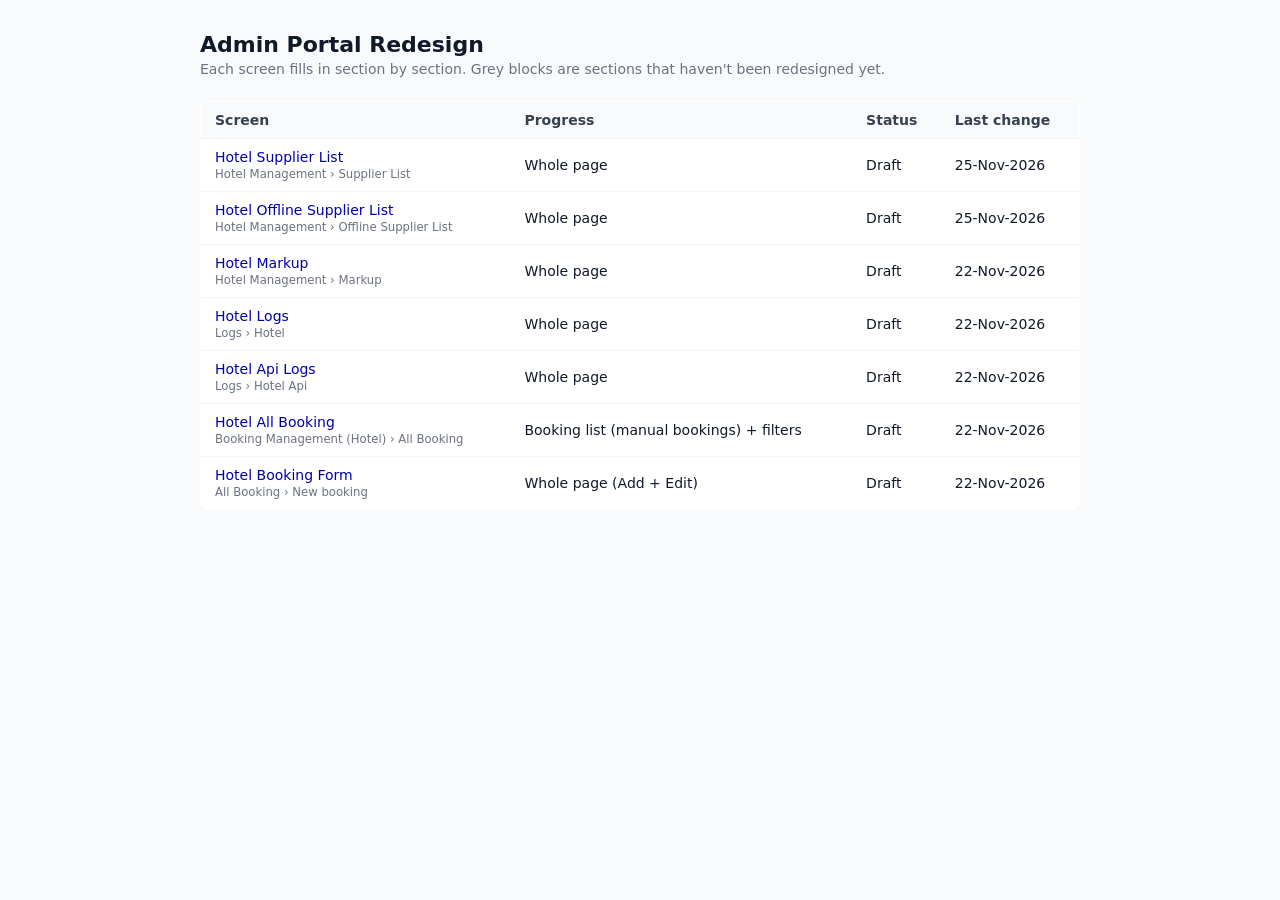
<file: index.html>
<!doctype html>
<html lang="en">
<head>
<meta charset="utf-8">
<meta name="viewport" content="width=device-width, initial-scale=1">
<title>Home · Admin Redesign</title>
<link rel="icon" type="image/png" sizes="32x32" href="assets/favicon/favicon-32x32.png?v=2">
<link rel="icon" type="image/png" sizes="16x16" href="assets/favicon/favicon-16x16.png?v=2">
<link rel="apple-touch-icon" sizes="180x180" href="assets/favicon/apple-touch-icon.png?v=2">
<link rel="stylesheet" href="css/skeleton.css?v=27">
<style>
  body { margin: 0; padding: 32px 16px; font-family: system-ui, sans-serif; background: #f9fafb; color: #111827; }
  main { max-width: 880px; margin: 0 auto; }
  h1 { font-size: 22px; margin: 0 0 4px; }
  p.sub { margin: 0 0 24px; color: #6b7280; font-size: 14px; }
  table { width: 100%; border-collapse: collapse; background: #fff; border: 1px solid #e5e7eb; border-radius: 8px; overflow: hidden; font-size: 14px; }
  th, td { text-align: left; padding: 10px 14px; border-bottom: 1px solid #f3f4f6; }
  th { background: #f9fafb; font-weight: 600; color: #374151; }
  td.empty { color: #9ca3af; text-align: center; padding: 24px; }
  a { color: #0000aa; font-weight: 500; text-decoration: none; } a:hover { text-decoration: underline; }
</style>
</head>
<body>
<main>
  <h1>Admin Portal Redesign</h1>
  <p class="sub">Each screen fills in section by section. Grey blocks are sections that haven't been redesigned yet.</p>
  <table>
    <thead><tr><th>Screen</th><th>Progress</th><th>Status</th><th>Last change</th></tr></thead>
    <tbody>
      <tr><td><a href="hotel-apis.html">Hotel Supplier List</a><br><small style="color:#6b7280">Hotel Management › Supplier List</small></td><td>Whole page</td><td>Draft</td><td>25-Nov-2026</td></tr>
      <tr><td><a href="offline-suppliers.html">Hotel Offline Supplier List</a><br><small style="color:#6b7280">Hotel Management › Offline Supplier List</small></td><td>Whole page</td><td>Draft</td><td>25-Nov-2026</td></tr>
      <tr><td><a href="markup-commission.html">Hotel Markup</a><br><small style="color:#6b7280">Hotel Management › Markup</small></td><td>Whole page</td><td>Draft</td><td>22-Nov-2026</td></tr>
      <tr><td><a href="hotel-logs.html">Hotel Logs</a><br><small style="color:#6b7280">Logs › Hotel</small></td><td>Whole page</td><td>Draft</td><td>22-Nov-2026</td></tr>
      <tr><td><a href="hotel-api-logs.html">Hotel Api Logs</a><br><small style="color:#6b7280">Logs › Hotel Api</small></td><td>Whole page</td><td>Draft</td><td>22-Nov-2026</td></tr>
      <tr><td><a href="hotel-bookings.html">Hotel All Booking</a><br><small style="color:#6b7280">Booking Management (Hotel) › All Booking</small></td><td>Booking list (manual bookings) + filters</td><td>Draft</td><td>22-Nov-2026</td></tr>
      <tr><td><a href="booking-form.html">Hotel Booking Form</a><br><small style="color:#6b7280">All Booking › New booking</small></td><td>Whole page (Add + Edit)</td><td>Draft</td><td>22-Nov-2026</td></tr>
    </tbody>
  </table>
</main>
</body>
</html>
</file>
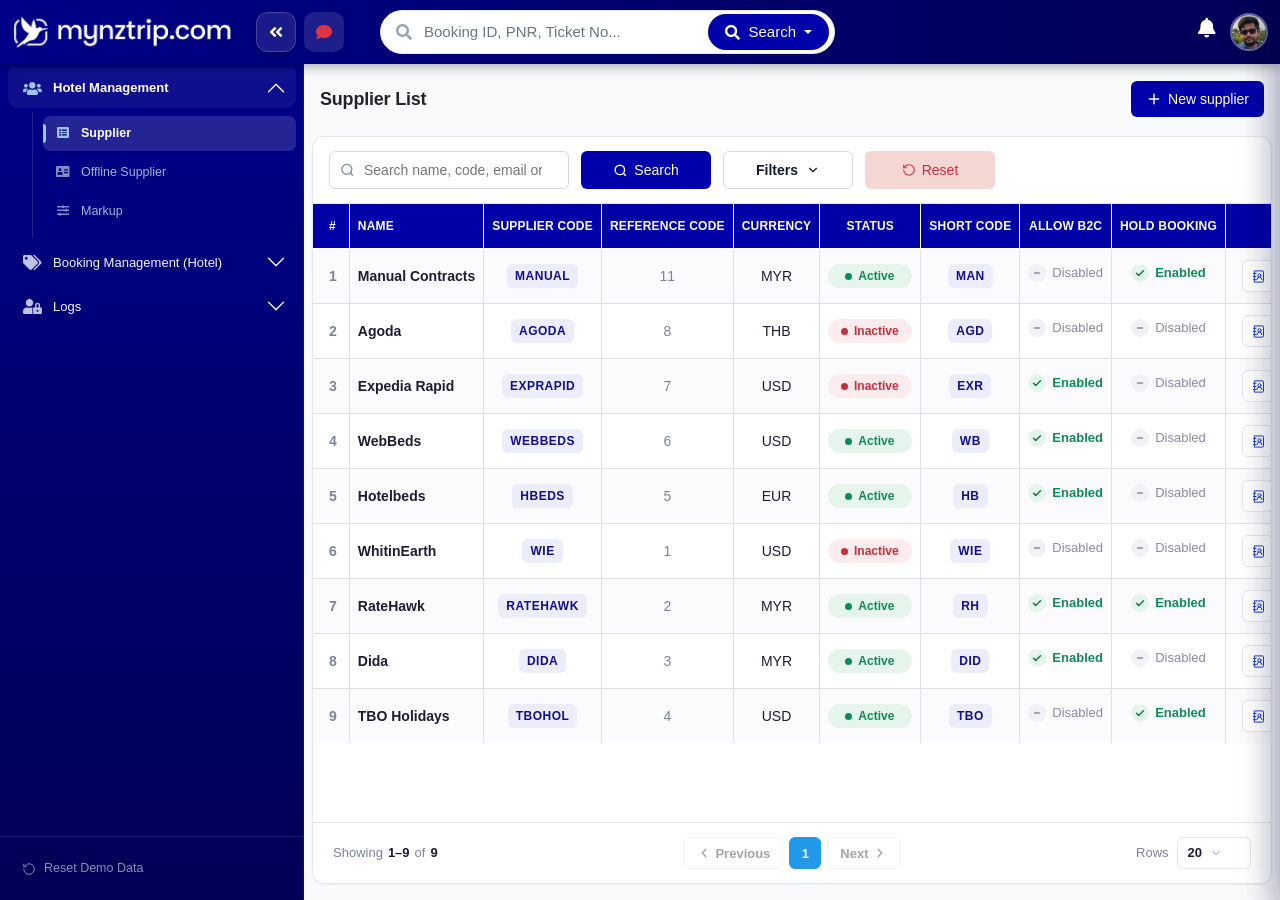
<file: hotel-apis.html>
<!doctype html>
<html lang="en">
<head>
<meta charset="utf-8">
<meta name="viewport" content="width=device-width, initial-scale=1">
<title>Hotel Supplier List · Admin Redesign</title>
<link rel="icon" type="image/png" sizes="32x32" href="assets/favicon/favicon-32x32.png?v=2">
<link rel="icon" type="image/png" sizes="16x16" href="assets/favicon/favicon-16x16.png?v=2">
<link rel="apple-touch-icon" sizes="180x180" href="assets/favicon/apple-touch-icon.png?v=2">
<link rel="stylesheet" href="css/tokens.css?v=27">
<link rel="stylesheet" href="css/shell.css?v=33">
<link rel="stylesheet" href="css/components.css?v=90">
<link rel="stylesheet" href="css/skeleton.css?v=27">
<link rel="stylesheet" href="css/table.css?v=84">
<link rel="stylesheet" href="css/select.css?v=27">
<link rel="stylesheet" href="css/modal.css?v=11">
<link rel="stylesheet" href="css/history.css?v=35">
</head>
<body data-page="hotel-apis">

<main class="shell-main">
  <div class="page-head">
    <div>
      <h1 class="page-title">Supplier List</h1>
    </div>
    <button class="btn btn-primary btn-new" id="btn-new" type="button" aria-label="New supplier" data-tooltip="New supplier" data-tooltip-if-icon>
      <svg width="16" height="16" viewBox="0 0 24 24" fill="none" stroke="currentColor" stroke-width="2.2" stroke-linecap="round"><path d="M12 5v14M5 12h14"/></svg>
      <span class="btn-label">New supplier</span>
    </button>
  </div>

  <section class="card" aria-label="Supplier list">
    <!-- shared filter bar (Map-UI style, as on every list page): applies on Search / Enter; Reset clears and reloads -->
    <div class="filter-bar" id="filter-bar">
      <div class="search-input">
        <svg width="15" height="15" viewBox="0 0 24 24" fill="none" stroke="currentColor" stroke-width="2"><circle cx="11" cy="11" r="8"/><path d="m21 21-4.3-4.3"/></svg>
        <input class="input" id="f-q" type="search" placeholder="Search name, code, email or phone" aria-label="Search by supplier name, code, email or phone" autocomplete="off">
      </div>
      <button class="btn btn-primary" type="button" data-filters-go data-tooltip="Search (Enter)" data-tooltip-if-icon>
        <svg width="15" height="15" viewBox="0 0 24 24" fill="none" stroke="currentColor" stroke-width="2.2" aria-hidden="true"><circle cx="11" cy="11" r="7.5"/><path d="m20.5 20.5-4-4"/></svg>
        Search
      </button>
      <button class="filters-toggle-btn" type="button" data-filters-toggle data-tooltip="Filters" data-tooltip-if-icon aria-expanded="false" aria-controls="filters-panel">
        Filters <span class="filters-count" data-filters-count hidden></span>
        <svg class="chevron" width="14" height="14" viewBox="0 0 24 24" fill="none" aria-hidden="true"><path d="M6 9l6 6 6-6" stroke="currentColor" stroke-width="2" stroke-linecap="round" stroke-linejoin="round"/></svg>
      </button>
      <button class="btn btn-reset" type="button" data-filters-reset data-tooltip="Reset" data-tooltip-if-icon>
        <svg width="14" height="14" viewBox="0 0 24 24" fill="none" aria-hidden="true"><path d="M3 12a9 9 0 109-9 9 9 0 00-7 3.3" stroke="currentColor" stroke-width="1.8" stroke-linecap="round"/><path d="M3 3.5V8h4.5" stroke="currentColor" stroke-width="1.8" stroke-linecap="round" stroke-linejoin="round"/></svg>
        Reset
      </button>
      <div class="filters-summary" data-filters-summary hidden></div>
      <div class="filters-panel" id="filters-panel" data-filters-panel hidden>
        <div class="filter-field"><label for="f-currency">Currency</label>
          <select class="input" id="f-currency"><option value="" data-placeholder>Currency</option></select></div>
        <div class="filter-field"><label for="f-status">Status</label>
          <select class="input" id="f-status"><option value="" data-placeholder>Status</option><option value="active">Active</option><option value="inactive">Inactive</option></select></div>
      </div>
    </div>

    <!-- Portal reusable table (css/table.css) — format fixed; only columns/cell content are page-specific -->
    <div class="tbl-area">
      <div class="table-responsive">
        <table class="table table-hover table-striped table-bordered f-14 text-nowrap">
          <thead>
            <tr class="text-uppercase">
              <th class="tbl-num" scope="col">#</th><th class="text-start">Name</th><th>Supplier code</th><th>Reference code</th><th>Currency</th><th>Status</th>
              <th>Short code</th><th>Allow B2C</th><th>Hold booking</th><th class="tbl-action-col">Action</th>
            </tr>
          </thead>
          <tbody id="rows"></tbody>
        </table>
      </div>
      <nav class="pagination" id="pager" aria-label="Supplier list pagination">
        <p aria-live="polite" class="pagination__summary"><span class="pagination__summary-label">Showing</span><strong class="pagination__range" id="pg-range"></strong><span>of</span><strong id="pg-total"></strong></p>
        <div class="pagination__navigation">
          <button type="button" aria-label="Go to previous page" class="pagination__direction" id="pg-prev"><svg viewBox="0 0 20 20" aria-hidden="true"><path d="m12.5 15-5-5 5-5"></path></svg><span>Previous</span></button>
          <div aria-label="Choose a page" class="pagination__pages" id="pg-pages"></div>
          <span class="pagination__mobile-position" id="pg-mobile"></span>
          <button type="button" aria-label="Go to next page" class="pagination__direction" id="pg-next"><span>Next</span><svg viewBox="0 0 20 20" aria-hidden="true"><path d="m7.5 5 5 5-5 5"></path></svg></button>
        </div>
        <label class="pagination__page-size"><span class="pagination__page-size-label">Rows</span>
          <select aria-label="Rows per page" id="pg-size"><option value="20">20</option><option value="50">50</option><option value="100">100</option></select></label>
      </nav>
    </div>
  </section>
</main>


<!-- History drawer -->
<aside class="drawer" id="hist-drawer" role="dialog" aria-modal="true" aria-labelledby="hist-title">
  <div class="drawer-head">
    <h2 id="hist-title">History <span class="hist-name" id="hist-name"></span></h2>
    <button class="icon-btn" type="button" data-close aria-label="Close"><svg width="18" height="18" viewBox="0 0 24 24" fill="none" stroke="currentColor" stroke-width="2"><path d="M18 6 6 18M6 6l12 12"/></svg></button>
  </div>
  <div class="drawer-body" id="hist-body"></div>
</aside>
<div class="drawer-backdrop" data-close></div>


<div class="toast" id="toast" role="status"></div>

<style>.visually-hidden{position:absolute;width:1px;height:1px;overflow:hidden;clip:rect(0 0 0 0);white-space:nowrap}</style>
<script src="js/shell.js?v=40"></script>
<script src="js/select.js?v=29"></script>
<script src="js/filters.js?v=2"></script>
<script src="js/tooltip.js?v=5"></script>
<script src="js/modal.js?v=5"></script>
<script src="js/history-legacy.js?v=4"></script>
<script src="js/data.js?v=20"></script>
<script src="js/api-drawer.js?v=26"></script>
<script src="js/empty-state.js?v=4"></script>
<script src="js/table-loading.js?v=2"></script>
<script src="js/hotel-apis.js?v=66"></script>
</body>
</html>
</file>
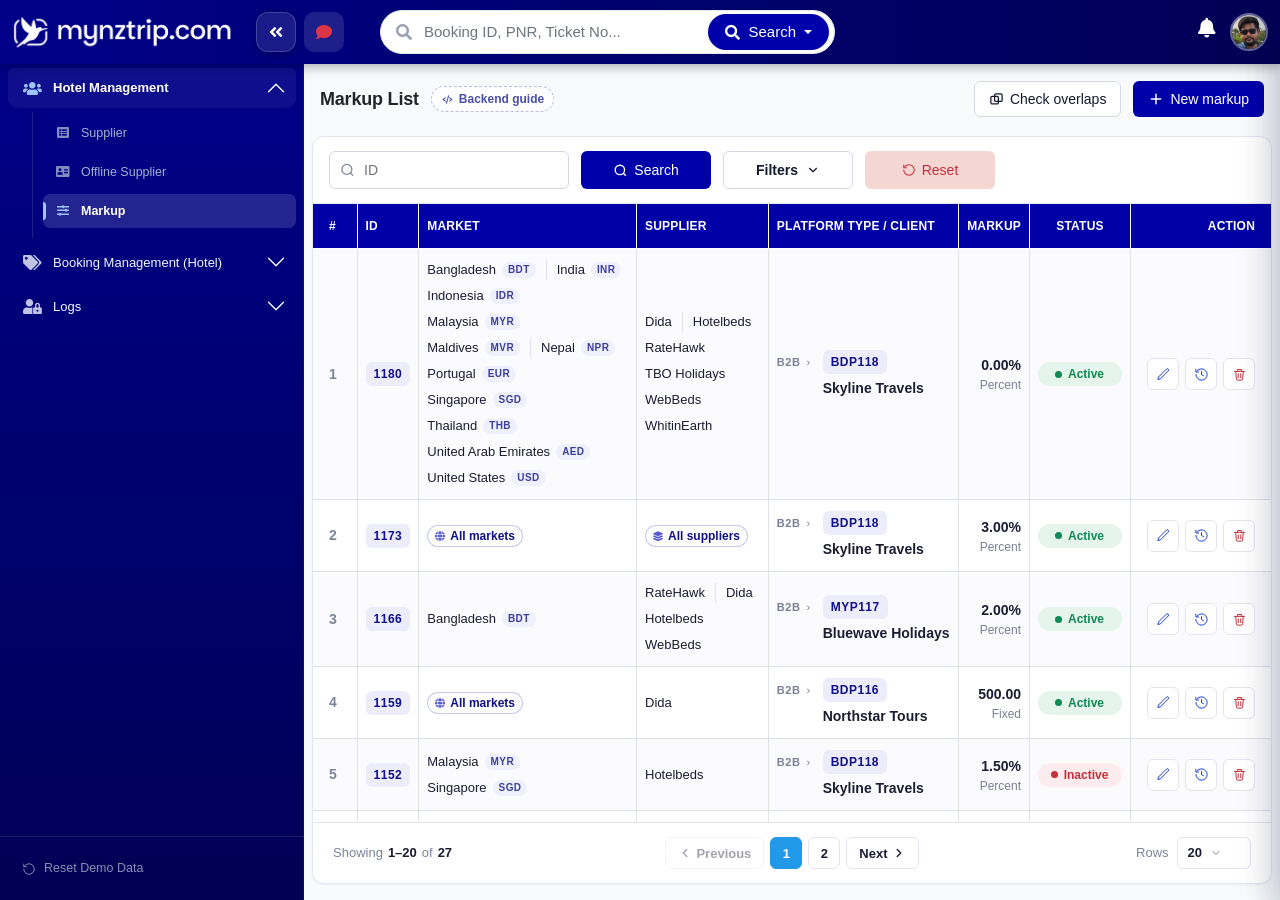
<file: markup-commission.html>
<!doctype html>
<html lang="en">
<head>
<meta charset="utf-8">
<meta name="viewport" content="width=device-width, initial-scale=1">
<title>Hotel Markup · Admin Redesign</title>
<link rel="icon" type="image/png" sizes="32x32" href="assets/favicon/favicon-32x32.png?v=2">
<link rel="icon" type="image/png" sizes="16x16" href="assets/favicon/favicon-16x16.png?v=2">
<link rel="apple-touch-icon" sizes="180x180" href="assets/favicon/apple-touch-icon.png?v=2">
<link rel="stylesheet" href="css/tokens.css?v=27">
<link rel="stylesheet" href="css/shell.css?v=33">
<link rel="stylesheet" href="css/components.css?v=90">
<link rel="stylesheet" href="css/skeleton.css?v=27">
<link rel="stylesheet" href="css/table.css?v=84">
<link rel="stylesheet" href="css/select.css?v=27">
<link rel="stylesheet" href="css/modal.css?v=11">
<link rel="stylesheet" href="css/history.css?v=35">
<style>
  .title-row { display: flex; align-items: center; gap: 12px; flex-wrap: wrap; }
  /* prototype-only link (dashed = an annotation, not portal UI) */
  .dev-link { display: inline-flex; align-items: center; gap: 5px; padding: 2px 9px; border: 1px dashed #b9bde0; border-radius: 999px; color: #4a4fa8; background: #fff; font-size: 12px; font-weight: 600; line-height: 20px; text-decoration: none; }
  .dev-link:hover { border-style: solid; background: #f0f1fb; }
  /* narrow head: just its icon, so the title stays on one line (the head keeps every page's height) */
  @container (max-width: 640px) { .dev-link { padding: 2px 6px; } .dev-link .btn-label { display: none; } }
  .dev-link:focus-visible { outline: 2px solid var(--brand-accent); outline-offset: 2px; }
  .field .searchable-select { display: flex; width: 100%; }
  .field.invalid .searchable-select-trigger { border-color: var(--red); }
  .field[hidden] { display: none; }
  .field.invalid .hint { display: none; }
  .tbl-area.is-loading tbody { opacity: .45; pointer-events: none; transition: opacity .15s; }
  .ovl-opt { display: inline-flex; align-items: center; gap: 8px; margin-right: auto; font-size: var(--fs-sm); font-weight: 500; color: var(--text-2); cursor: pointer; }
  .ovl-opt input { width: 16px; height: 16px; margin: 0; accent-color: var(--brand-accent); cursor: pointer; }
  /* overlap screen (inside the shared modal) */
  .ovl-msgs { display: flex; flex-direction: column; gap: 8px; margin-top: 10px; }
  .ovl-msg { display: flex; align-items: flex-start; gap: 8px; padding: 8px 10px; border-radius: 6px; font-size: var(--fs-sm); line-height: 1.5; background: var(--amber-bg); color: #8a5300; }
  .ovl-msg.danger { background: var(--red-bg); color: var(--red); }
  .ovl-msg.info { background: #e8f1fd; color: #1d5fb8; }
  .ovl-msg svg { flex: none; width: 12px; height: 12px; margin-top: 4px; }
</style>
</head>
<body data-page="markup-commission">

<main class="shell-main">
  <div class="page-head">
    <div class="title-row">
      <h1 class="page-title">Markup List</h1>
      <!-- prototype only: not part of the real portal -->
      <a class="dev-link" aria-label="Backend guide" href="markup-commission-backend.html" target="_blank" rel="noopener" data-tooltip="Backend guide for developers (MySQL schema, overlap queries, API). Opens in a new tab.">
        <svg width="13" height="13" viewBox="0 0 24 24" fill="none" stroke="currentColor" stroke-width="2" stroke-linecap="round" stroke-linejoin="round" aria-hidden="true"><path d="M8 9l-4 3 4 3M16 9l4 3-4 3M14 5l-4 14"/></svg><span class="btn-label">Backend guide</span>
      </a>
    </div>
    <div class="page-actions">
      <button class="btn btn-secondary btn-shrink" id="btn-check" type="button" aria-label="Check overlaps" data-tooltip="Check overlaps" data-tooltip-if-icon>
      <svg width="15" height="15" viewBox="0 0 24 24" fill="none" stroke="currentColor" stroke-width="2" stroke-linecap="round" stroke-linejoin="round" aria-hidden="true"><rect x="3" y="7" width="12" height="12" rx="2"/><rect x="9" y="3" width="12" height="12" rx="2"/></svg>
      <span class="btn-label">Check overlaps</span>
      </button>
      <button class="btn btn-primary btn-new" id="btn-new" type="button" aria-label="New markup" data-tooltip="New markup" data-tooltip-if-icon>
        <svg width="16" height="16" viewBox="0 0 24 24" fill="none" stroke="currentColor" stroke-width="2.2" stroke-linecap="round"><path d="M12 5v14M5 12h14"/></svg>
        <span class="btn-label">New markup</span>
      </button>
    </div>
  </div>

  <section class="card" aria-label="Hotel markup list">
    <div class="filter-bar" id="filter-bar">
      <div class="search-input f-id">
        <svg width="15" height="15" viewBox="0 0 24 24" fill="none" stroke="currentColor" stroke-width="2"><circle cx="11" cy="11" r="8"/><path d="m21 21-4.3-4.3"/></svg>
        <input class="input" id="f-id" type="text" inputmode="numeric" placeholder="ID" aria-label="Find by markup ID">
      </div>
      <button class="btn btn-primary" type="button" data-filters-go data-tooltip="Search (Enter)" data-tooltip-if-icon>
        <svg width="15" height="15" viewBox="0 0 24 24" fill="none" stroke="currentColor" stroke-width="2.2" aria-hidden="true"><circle cx="11" cy="11" r="7.5"/><path d="m20.5 20.5-4-4"/></svg>
        Search
      </button>
      <button class="filters-toggle-btn" type="button" data-filters-toggle data-tooltip="Filters" data-tooltip-if-icon aria-expanded="false" aria-controls="filters-panel">
        Filters <span class="filters-count" data-filters-count hidden></span>
        <svg class="chevron" width="14" height="14" viewBox="0 0 24 24" fill="none" aria-hidden="true"><path d="M6 9l6 6 6-6" stroke="currentColor" stroke-width="2" stroke-linecap="round" stroke-linejoin="round"/></svg>
      </button>
      <button class="btn btn-reset" type="button" data-filters-reset data-tooltip="Reset" data-tooltip-if-icon>
        <svg width="14" height="14" viewBox="0 0 24 24" fill="none" aria-hidden="true"><path d="M3 12a9 9 0 109-9 9 9 0 00-7 3.3" stroke="currentColor" stroke-width="1.8" stroke-linecap="round"/><path d="M3 3.5V8h4.5" stroke="currentColor" stroke-width="1.8" stroke-linecap="round" stroke-linejoin="round"/></svg>
        Reset
      </button>
      <div class="filters-summary" data-filters-summary hidden></div>
      <div class="filters-panel" id="filters-panel" data-filters-panel hidden>
        <div class="filter-field"><label for="f-portal">Platform type</label>
          <select class="input" id="f-portal"><option value="" data-placeholder>Platform type</option><option value="*">All</option></select></div>
        <div class="filter-field"><label for="f-agent">Client</label>
          <select class="input" id="f-agent"><option value="" data-placeholder>Client</option><option value="*">All clients</option></select></div>
        <div class="filter-field"><label for="f-market">Market</label>
          <select class="input" id="f-market"><option value="" data-placeholder>Market</option></select></div>
        <div class="filter-field"><label for="f-api">Supplier</label>
          <select class="input" id="f-api"><option value="" data-placeholder>Supplier</option></select></div>
        <div class="filter-field"><label for="f-status">Status</label>
          <select class="input" id="f-status"><option value="" data-placeholder>Status</option><option value="active">Active</option><option value="inactive">Inactive</option></select></div>
      </div>
    </div>

    <!-- Portal reusable table (css/table.css) — format fixed; only columns/cell content are page-specific -->
    <div class="tbl-area">
      <div class="table-responsive">
        <table class="table table-hover table-striped table-bordered f-14 text-nowrap">
          <thead>
            <tr class="text-uppercase">
              <th class="tbl-num" scope="col">#</th><th class="text-start tbl-fit">ID</th><th class="text-start">Market</th><th class="text-start">Supplier</th><th class="text-start tbl-fit">Platform type / Client</th><th class="text-end tbl-fit">Markup</th><th class="tbl-fit">Status</th><th class="tbl-action-col">Action</th>
            </tr>
          </thead>
          <tbody id="rows"></tbody>
        </table>
      </div>
      <nav class="pagination" id="pager" aria-label="Hotel markup pagination">
        <p aria-live="polite" class="pagination__summary"><span class="pagination__summary-label">Showing</span><strong class="pagination__range" id="pg-range"></strong><span>of</span><strong id="pg-total"></strong></p>
        <div class="pagination__navigation">
          <button type="button" aria-label="Go to previous page" class="pagination__direction" id="pg-prev"><svg viewBox="0 0 20 20" aria-hidden="true"><path d="m12.5 15-5-5 5-5"></path></svg><span>Previous</span></button>
          <div aria-label="Choose a page" class="pagination__pages" id="pg-pages"></div>
          <span class="pagination__mobile-position" id="pg-mobile"></span>
          <button type="button" aria-label="Go to next page" class="pagination__direction" id="pg-next"><span>Next</span><svg viewBox="0 0 20 20" aria-hidden="true"><path d="m7.5 5 5 5-5 5"></path></svg></button>
        </div>
        <label class="pagination__page-size"><span class="pagination__page-size-label">Rows</span>
          <select aria-label="Rows per page" id="pg-size"><option value="20">20</option><option value="50">50</option><option value="100">100</option></select></label>
      </nav>
    </div>
  </section>
</main>

<!-- Create / edit drawer -->
<aside class="drawer" id="edit-drawer" role="dialog" aria-modal="true" aria-labelledby="edit-title">
  <div class="drawer-head">
    <div><h2 id="edit-title">New markup</h2></div>
    <button class="icon-btn" type="button" data-close aria-label="Close"><svg width="18" height="18" viewBox="0 0 24 24" fill="none" stroke="currentColor" stroke-width="2"><path d="M18 6 6 18M6 6l12 12"/></svg></button>
  </div>
  <form class="drawer-body" id="edit-form" novalidate>
    <div class="form-section">
      <h3>Platform type &amp; client</h3>
      <div class="field">
        <label for="e-portal">Platform type</label>
        <select class="input" id="e-portal" name="portal"><option value="">All</option></select>
      </div>
      <div class="field" id="e-agent-field" style="margin-top:14px" hidden>
        <label for="e-agent">Client</label>
        <select class="input" id="e-agent" name="agent"><option value="">All clients</option></select>
      </div>
    </div>

    <div class="form-section">
      <h3>Applies to</h3>
      <div class="field" style="margin-bottom:14px">
        <label for="e-api">Suppliers<span class="req">*</span></label>
        <select class="input" id="e-api" name="api" multiple data-unit="supplier" placeholder="Select suppliers"><option value="*">All suppliers</option></select>
        <span class="hint" id="e-api-hint"></span>
        <span class="err" data-msg></span>
      </div>
      <div class="field">
        <label for="e-markets">Markets<span class="req">*</span></label>
        <select class="input" id="e-markets" name="markets" multiple data-unit="market" placeholder="Select markets"><option value="*">All markets</option></select>
        <span class="err" data-msg></span>
      </div>
    </div>

    <div class="form-section">
      <h3>Markup</h3>
      <div class="grid-2">
        <div class="field">
          <span class="lbl" id="e-type-l">Markup type<span class="req">*</span></span>
          <div class="seg seg-radio" role="radiogroup" aria-labelledby="e-type-l">
            <label><input type="radio" name="type" value="percent">Percent</label>
            <label><input type="radio" name="type" value="fixed">Fixed</label>
          </div>
        </div>
        <div class="field">
          <label for="e-amount">Markup amount<span class="req">*</span></label>
          <div class="input-affix"><input class="input" id="e-amount" name="amount" inputmode="decimal" placeholder="0.00"><span class="affix" id="e-amount-unit">%</span></div>
          <span class="err" data-msg></span>
        </div>
      </div>
    </div>

    <div class="form-section">
      <h3>Status</h3>
      <div class="toggle-list">
        <label class="toggle-row"><div><div class="t">Active</div><div class="d">Inactive markups are not added to hotel prices.</div></div>
          <span class="switch"><input type="checkbox" name="active"><span></span></span></label>
      </div>
    </div>
  </form>
  <div class="drawer-foot">
    <!-- optional: when ticked, Save first shows any overlaps with other rules -->
    <label class="ovl-opt"><input type="checkbox" id="e-check-ovl">Check for overlaps</label>
    <button class="btn btn-secondary" type="button" data-close>Cancel</button>
    <button class="btn btn-primary" type="submit" form="edit-form" id="edit-submit">Create markup</button>
  </div>
</aside>
<div class="drawer-backdrop" data-close></div>

<!-- History drawer -->
<aside class="drawer" id="hist-drawer" role="dialog" aria-modal="true" aria-labelledby="hist-title">
  <div class="drawer-head">
    <h2 id="hist-title">History <span class="hist-name" id="hist-name"></span></h2>
    <button class="icon-btn" type="button" data-close aria-label="Close"><svg width="18" height="18" viewBox="0 0 24 24" fill="none" stroke="currentColor" stroke-width="2"><path d="M18 6 6 18M6 6l12 12"/></svg></button>
  </div>
  <div class="drawer-body" id="hist-body"></div>
</aside>
<div class="drawer-backdrop" data-close></div>

<!-- Delete: confirm -->

<div class="toast" id="toast" role="status"></div>

<script src="js/shell.js?v=40"></script>
<script src="js/select.js?v=29"></script>
<script src="js/tooltip.js?v=5"></script>
<script src="js/modal.js?v=5"></script>
<script src="js/filters.js?v=2"></script>
<script src="js/history-legacy.js?v=4"></script>
<script src="js/data.js?v=20"></script>
<script src="js/empty-state.js?v=4"></script>
<script src="js/table-loading.js?v=2"></script>
<script src="js/markup-commission.js?v=99"></script>
</body>
</html>
</file>
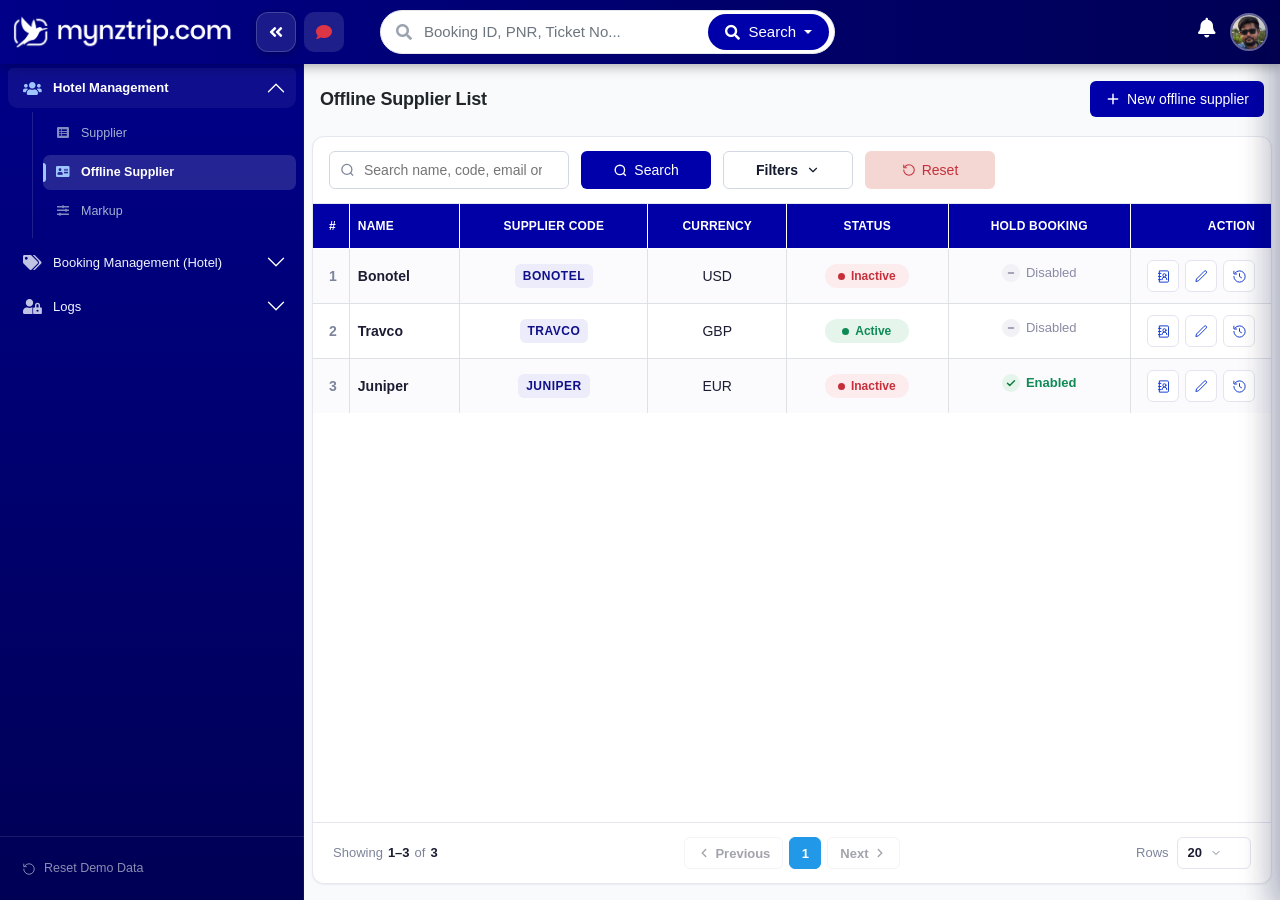
<file: offline-suppliers.html>
<!doctype html>
<html lang="en">
<head>
<meta charset="utf-8">
<meta name="viewport" content="width=device-width, initial-scale=1">
<title>Hotel Offline Supplier List · Admin Redesign</title>
<link rel="icon" type="image/png" sizes="32x32" href="assets/favicon/favicon-32x32.png?v=2">
<link rel="icon" type="image/png" sizes="16x16" href="assets/favicon/favicon-16x16.png?v=2">
<link rel="apple-touch-icon" sizes="180x180" href="assets/favicon/apple-touch-icon.png?v=2">
<link rel="stylesheet" href="css/tokens.css?v=27">
<link rel="stylesheet" href="css/shell.css?v=33">
<link rel="stylesheet" href="css/components.css?v=90">
<link rel="stylesheet" href="css/skeleton.css?v=27">
<link rel="stylesheet" href="css/table.css?v=84">
<link rel="stylesheet" href="css/select.css?v=27">
<link rel="stylesheet" href="css/modal.css?v=11">
<link rel="stylesheet" href="css/history.css?v=35">
</head>
<body data-page="offline-suppliers">

<main class="shell-main">
  <div class="page-head">
    <div>
      <h1 class="page-title">Offline Supplier List</h1>
    </div>
    <button class="btn btn-primary btn-new" id="btn-new" type="button" aria-label="New offline supplier" data-tooltip="New offline supplier" data-tooltip-if-icon>
      <svg width="16" height="16" viewBox="0 0 24 24" fill="none" stroke="currentColor" stroke-width="2.2" stroke-linecap="round"><path d="M12 5v14M5 12h14"/></svg>
      <span class="btn-label">New offline supplier</span>
    </button>
  </div>

  <section class="card" aria-label="Offline supplier list">
    <!-- shared filter bar (Map-UI style, as on every list page): applies on Search / Enter; Reset clears and reloads -->
    <div class="filter-bar" id="filter-bar">
      <div class="search-input">
        <svg width="15" height="15" viewBox="0 0 24 24" fill="none" stroke="currentColor" stroke-width="2"><circle cx="11" cy="11" r="8"/><path d="m21 21-4.3-4.3"/></svg>
        <input class="input" id="f-q" type="search" placeholder="Search name, code, email or phone" aria-label="Search by supplier name, code, email or phone" autocomplete="off">
      </div>
      <button class="btn btn-primary" type="button" data-filters-go data-tooltip="Search (Enter)" data-tooltip-if-icon>
        <svg width="15" height="15" viewBox="0 0 24 24" fill="none" stroke="currentColor" stroke-width="2.2" aria-hidden="true"><circle cx="11" cy="11" r="7.5"/><path d="m20.5 20.5-4-4"/></svg>
        Search
      </button>
      <button class="filters-toggle-btn" type="button" data-filters-toggle data-tooltip="Filters" data-tooltip-if-icon aria-expanded="false" aria-controls="filters-panel">
        Filters <span class="filters-count" data-filters-count hidden></span>
        <svg class="chevron" width="14" height="14" viewBox="0 0 24 24" fill="none" aria-hidden="true"><path d="M6 9l6 6 6-6" stroke="currentColor" stroke-width="2" stroke-linecap="round" stroke-linejoin="round"/></svg>
      </button>
      <button class="btn btn-reset" type="button" data-filters-reset data-tooltip="Reset" data-tooltip-if-icon>
        <svg width="14" height="14" viewBox="0 0 24 24" fill="none" aria-hidden="true"><path d="M3 12a9 9 0 109-9 9 9 0 00-7 3.3" stroke="currentColor" stroke-width="1.8" stroke-linecap="round"/><path d="M3 3.5V8h4.5" stroke="currentColor" stroke-width="1.8" stroke-linecap="round" stroke-linejoin="round"/></svg>
        Reset
      </button>
      <div class="filters-summary" data-filters-summary hidden></div>
      <div class="filters-panel" id="filters-panel" data-filters-panel hidden>
        <div class="filter-field"><label for="f-currency">Currency</label>
          <select class="input" id="f-currency"><option value="" data-placeholder>Currency</option></select></div>
        <div class="filter-field"><label for="f-status">Status</label>
          <select class="input" id="f-status"><option value="" data-placeholder>Status</option><option value="active">Active</option><option value="inactive">Inactive</option></select></div>
      </div>
    </div>

    <!-- Portal reusable table (css/table.css) — format fixed; only columns/cell content are page-specific -->
    <div class="tbl-area">
      <div class="table-responsive">
        <table class="table table-hover table-striped table-bordered f-14 text-nowrap">
          <thead>
            <tr class="text-uppercase">
              <th class="tbl-num" scope="col">#</th><th class="text-start">Name</th><th>Supplier code</th><th>Currency</th>
              <th>Status</th><th>Hold booking</th><th class="tbl-action-col">Action</th>
            </tr>
          </thead>
          <tbody id="rows"></tbody>
        </table>
      </div>
      <nav class="pagination" id="pager" aria-label="Offline supplier list pagination">
        <p aria-live="polite" class="pagination__summary"><span class="pagination__summary-label">Showing</span><strong class="pagination__range" id="pg-range"></strong><span>of</span><strong id="pg-total"></strong></p>
        <div class="pagination__navigation">
          <button type="button" aria-label="Go to previous page" class="pagination__direction" id="pg-prev"><svg viewBox="0 0 20 20" aria-hidden="true"><path d="m12.5 15-5-5 5-5"></path></svg><span>Previous</span></button>
          <div aria-label="Choose a page" class="pagination__pages" id="pg-pages"></div>
          <span class="pagination__mobile-position" id="pg-mobile"></span>
          <button type="button" aria-label="Go to next page" class="pagination__direction" id="pg-next"><span>Next</span><svg viewBox="0 0 20 20" aria-hidden="true"><path d="m7.5 5 5 5-5 5"></path></svg></button>
        </div>
        <label class="pagination__page-size"><span class="pagination__page-size-label">Rows</span>
          <select aria-label="Rows per page" id="pg-size"><option value="20">20</option><option value="50">50</option><option value="100">100</option></select></label>
      </nav>
    </div>
  </section>
</main>


<!-- History drawer -->
<aside class="drawer" id="hist-drawer" role="dialog" aria-modal="true" aria-labelledby="hist-title">
  <div class="drawer-head">
    <h2 id="hist-title">History <span class="hist-name" id="hist-name"></span></h2>
    <button class="icon-btn" type="button" data-close aria-label="Close"><svg width="18" height="18" viewBox="0 0 24 24" fill="none" stroke="currentColor" stroke-width="2"><path d="M18 6 6 18M6 6l12 12"/></svg></button>
  </div>
  <div class="drawer-body" id="hist-body"></div>
</aside>
<div class="drawer-backdrop" data-close></div>


<div class="toast" id="toast" role="status"></div>

<style>.visually-hidden{position:absolute;width:1px;height:1px;overflow:hidden;clip:rect(0 0 0 0);white-space:nowrap}</style>
<script src="js/shell.js?v=40"></script>
<script src="js/select.js?v=29"></script>
<script src="js/filters.js?v=2"></script>
<script src="js/tooltip.js?v=5"></script>
<script src="js/modal.js?v=5"></script>
<script src="js/history-legacy.js?v=4"></script>
<script src="js/data.js?v=20"></script>
<script src="js/api-drawer.js?v=26"></script>
<script src="js/empty-state.js?v=4"></script>
<script src="js/table-loading.js?v=2"></script>
<script src="js/hotel-apis.js?v=66"></script>
</body>
</html>
</file>
<file: css/skeleton.css>
/* Placeholder for sections that have not been redesigned yet.
   Usage: <section class="sk" data-label="Guest details"> ...optional .sk-line / .sk-row children... </section> */
.sk {
  position: relative;
  background: var(--sk-bg, #f3f4f6);
  border: 1px dashed var(--sk-border, #d1d5db);
  border-radius: var(--radius, 8px);
  padding: 16px;
  min-height: 80px;
  display: flex;
  flex-direction: column;
  gap: 10px;
}
.sk::before {
  content: attr(data-label) " \2014  not redesigned";
  font: 500 12px/1.4 var(--font, system-ui, sans-serif);
  color: var(--sk-text, #9ca3af);
  text-transform: none;
}
.sk-line { height: 10px; border-radius: 4px; background: var(--sk-fill, #e5e7eb); width: 100%; }
.sk-line.w-75 { width: 75%; } .sk-line.w-50 { width: 50%; } .sk-line.w-25 { width: 25%; }
.sk-row { display: flex; gap: 12px; }
.sk-row > * { flex: 1; }
.sk-box { height: 36px; border-radius: 6px; background: var(--sk-fill, #e5e7eb); }

/* Optional status badge on redesigned sections; hide with <body class="clean"> */
.rd-badge {
  display: inline-block; font: 500 11px/1 var(--font, system-ui, sans-serif);
  padding: 4px 8px; border-radius: 999px; background: #ecfdf5; color: #047857;
}
body.clean .rd-badge { display: none; }
</file>
<file: css/tokens.css>
/* Design tokens. Brand values captured from the live admin portal (2026-11-17). */

:root {
  /* brand (from portal) */
  --brand: #0000aa;              /* --nz-color */
  --brand-hover: #000090;
  --brand-deep: #000088;         /* --admin-bg-main */
  --brand-darker: #000055;       /* --admin-bg-dark */
  --brand-accent: #1a3fd1;       /* --admin-accent */
  --brand-soft: #eef0ff;
  --brand-softer: #f6f7ff;
  --shell-text: #f0f4ff;         /* --admin-text */
  --shell-muted: #a3b0d1;        /* --admin-muted */

  /* neutrals */
  --bg: #f4f6fb;
  --surface: #ffffff;
  --surface-2: #f9fafc;
  --border: #e4e7ef;
  --border-strong: #d3d8e4;
  --text: #141a2e;
  --text-2: #4a5268;
  --text-3: #7c849a;

  /* status */
  --green: #0f8a55;  --green-bg: #e7f6ee;
  --red: #c62f3a;    --red-bg: #fdecee;
  --amber: #b26a00;  --amber-bg: #fff4de;
  --gray: #6b7389;   --gray-bg: #eef0f4;

  /* type */
  /* Same as the portal: `*{font-family:Poppins,sans-serif}` with NO font file loaded.
     Poppins shows only where it is installed locally; elsewhere it falls back to the system sans-serif
     (Arial on Windows) - exactly like the live portal. */
  --font: Poppins, sans-serif;
  --mono: Poppins, sans-serif;   /* portal has no monospace font */
  /* portal content scale: table/filter/body text 14px, page title 14px/500, base 16px */
  --fs-xs: 12px; --fs-sm: 13px; --fs-md: 14px; --fs-base: 14px; --fs-lg: 16px; --fs-xl: 18px;

  /* shape */
  --radius-sm: 6px; --radius: 8px; --radius-lg: 12px;
  --shadow-sm: 0 1px 2px rgba(16, 24, 64, .06);
  --shadow: 0 1px 3px rgba(16, 24, 64, .08), 0 4px 12px rgba(16, 24, 64, .04);
  --shadow-lg: 0 12px 40px rgba(16, 24, 64, .18);

  /* layout (from portal) */
  --header-h: 64px;
  --sidebar-w: 304px;

  /* skeleton placeholders */
  --sk-bg: #f3f4f8; --sk-border: #d8dce6; --sk-fill: #e6e9f0; --sk-text: #9aa1b4;
}
</file>
<file: css/shell.css>
/* Admin frame: header + sidebar, a 1:1 copy of the live portal (rules + measurements taken 2026-11-17 at 1440px).
   Not part of any redesign — don't restyle it. */
* { box-sizing: border-box; font-family: Poppins, sans-serif; } /* portal: *{font-family:Poppins,sans-serif!important} */
html, body { margin: 0; height: 100%; }
body { color: #212529; background: #f8fafc; font-size: 16px; line-height: 1.5; overflow: hidden; }
button { font: inherit; }

/* ---------- header ---------- */
.shell-header {
  position: relative; z-index: 60; height: 64px; padding: 0 12px;
  display: flex; align-items: center;
  background: linear-gradient(90deg, #000088, #000055);
  box-shadow: rgba(0, 0, 0, .35) 0 2px 12px;
}
.shell-logo { display: flex; align-items: center; width: 232px; padding-right: 12px; flex: none; }
.shell-logo img { width: 220px; height: auto; display: block; }
.shell-nav-btns { display: flex; align-items: center; gap: 8px; padding: 0 12px; flex: none; }
.nav-icon-btn {
  width: 40px; height: 40px; border-radius: 10px; border: none; background: rgba(255, 255, 255, .12); color: #fff;
  display: inline-flex; align-items: center; justify-content: center; cursor: pointer; transition: .2s; text-decoration: none; font-size: 16px;
}
.nav-icon-btn:hover { background: rgba(255, 255, 255, .22); }
.nav-icon-btn .text-danger { color: #dc3545; }
.sidebar-toggle {
  border: 1px solid rgba(255, 255, 255, .18); border-radius: 12px; background: rgba(255, 255, 255, .1);
  box-shadow: 0 2px 8px rgba(0, 0, 0, .25);
  transition: background-color .25s ease-in-out, border-color .25s ease-in-out, transform .25s ease-in-out;
}
.sidebar-toggle:hover { background: rgba(255, 255, 255, .2); border-color: rgba(255, 255, 255, .35); transform: translateY(-1px); }
.sidebar-toggle:active { transform: translateY(0) scale(.96); }
.sidebar-toggle:focus-visible { outline: 2px solid #9ec5fe; outline-offset: 2px; }
.sidebar-toggle i { display: inline-flex; transition: transform .3s ease-in-out; }
.sidebar-toggle.is-slim i { transform: rotate(180deg); }

.shell-search-col { flex: 1; min-width: 0; padding: 0 24px; }
.search-box {
  display: flex; align-items: center; width: 455px; max-width: 100%; height: 44px;
  background: #fff; border-radius: 50px; padding: 3px 5px; border: 1px solid #e5e7eb; transition: .3s;
}
.search-box:focus-within { border-color: #4f46e5; box-shadow: rgba(79, 70, 229, .1) 0 0 0 3px; }
.search-box .search-icon { color: #9ca3af; margin-left: 10px; font-size: 16px; }
.search-box input { flex: 1; min-width: 0; border: 0; outline: 0; font-size: 15px; line-height: 22.5px; color: #212529; padding: 6px 12px; background: transparent; }
.search-box input::placeholder { color: #6c757d; }
.search-dd { position: relative; }
.search-btn {
  display: flex; align-items: center; gap: 8px; height: 36px; padding: 6px 16px; border-radius: 30px; border: .8px solid transparent;
  background: #0000aa; color: #fff; font-size: 15px; line-height: 22.5px; cursor: pointer;
}
.search-btn:hover { box-shadow: rgb(85, 85, 85) 0 1px 7px; } /* .nz-button:hover */
.search-btn::after { content: ''; border-top: .3em solid; border-right: .3em solid transparent; border-left: .3em solid transparent; }

/* Bootstrap light dropdown (search type menu) */
.dd-menu {
  display: none; position: absolute; top: 100%; right: 0; margin-top: 2px; z-index: 1000; min-width: 160px;
  padding: 8px 0; list-style: none; background: #fff; border: 1px solid rgba(0, 0, 0, .176); border-radius: 6px;
}
.dd-menu.show { display: block; }
.dd-item {
  display: block; width: 100%; padding: 4px 16px; border: 0; background: transparent; text-align: left;
  font-size: 16px; line-height: 24px; color: #212529; white-space: nowrap; cursor: pointer;
}
.dd-item:hover, .dd-item:focus { color: #1e2125; background: #e9ecef; outline: 0; }
.dd-item.active { color: #fff; background: #0d6efd; }

.shell-user { position: relative; display: flex; align-items: flex-start; justify-content: flex-end; height: 38px; padding: 0 0 0 12px; flex: none; }
.notification-btn { width: 31px; height: 30px; border: none; background: transparent; color: #fff; font-size: 20px; line-height: 30px; padding: 0; margin-right: 8px; cursor: pointer; outline: none; }
.avatar-image { width: 38px; height: 38px; border-radius: 50%; object-fit: cover; border: 2px solid rgba(255, 255, 255, .4); transition: transform .2s; cursor: pointer; display: block; }
.avatar-image:hover { transform: scale(1.05); }

/* profile menu (dark) */
.profile-dropdown {
  display: none; position: absolute; top: 64px; right: 0; z-index: 1000; min-width: 180px; padding: 8px;
  background: #000055; border: none; border-radius: 12px; box-shadow: rgba(0, 0, 0, .5) 0 20px 40px;
}
.profile-dropdown.show { display: block; }
.profile-dropdown button {
  display: block; width: 100%; padding: 10px 14px; border: 0; border-radius: 8px; background: transparent; text-align: left;
  font-size: 16px; line-height: 24px; color: #f0f4ff; white-space: nowrap; cursor: pointer;
}
.profile-dropdown button:hover { background: rgba(255, 255, 255, .1); }
.profile-dropdown button.text-danger { color: #dc3545; }
.profile-dropdown .dd-divider { height: 0; margin: 8px 0; border-top: 1px solid rgba(0, 0, 0, .176); }

/* ---------- body row ---------- */
.shell-row { display: flex; height: calc(100vh - 64px); }
.shell-sidebar {
  width: 304px; flex: none; display: flex; flex-direction: column; overflow-y: scroll; padding: 0;
  background: linear-gradient(180deg, #000088, #000055); color: #f0f4ff;
  box-shadow: rgba(255, 255, 255, .06) -1px 0 inset; transition: width .25s; scrollbar-width: thin;
}
.shell-sidebar::-webkit-scrollbar { width: 6px; }
.shell-sidebar::-webkit-scrollbar-thumb { background: rgba(255, 255, 255, .2); border-radius: 10px; }
.shell-sidebar ul { list-style: none; margin: 0; padding: 0; width: 100%; }

/* expanded menu */
.side-acc-btn {
  position: relative; display: flex; align-items: center; gap: 10px; margin: 4px 8px; width: calc(100% - 16px); height: 40px;
  padding: 10px 10px 10px 13px; border: 0; border-radius: 10px; background: transparent; color: #f0f4ff;
  font-size: 13px; line-height: 19.5px; font-weight: 400; text-align: left; cursor: pointer;
  transition: background-color .2s ease-in-out, color .2s ease-in-out;
}
.side-acc-btn:hover { background: rgba(255, 255, 255, .08); color: #fff; }
.side-acc-btn::after {
  content: ''; flex: none; width: 20px; height: 20px; margin-left: auto;
  background: url("data:image/svg+xml,%3csvg xmlns='http://www.w3.org/2000/svg' viewBox='0 0 16 16' fill='%23fff'%3e%3cpath fill-rule='evenodd' d='M1.646 4.646a.5.5 0 0 1 .708 0L8 10.293l5.646-5.647a.5.5 0 0 1 .708.708l-6 6a.5.5 0 0 1-.708 0l-6-6a.5.5 0 0 1 0-.708z'/%3e%3c/svg%3e") no-repeat center / 20px;
}
.side-acc.open > .side-acc-btn { font-weight: 600; background: rgba(255, 255, 255, .06); color: #fff; border-radius: 5px 5px 10px 10px; }
.side-acc.open > .side-acc-btn::after { transform: rotate(-180deg); }

.side-ico { width: 22px; min-width: 22px; flex-shrink: 0; text-align: center; font-size: 15px; line-height: 1; opacity: .8; transition: opacity .2s ease-in-out; }
.side-acc-btn:hover .side-ico, .side-acc.open > .side-acc-btn .side-ico, .side-sub:hover .side-ico, .side-sub.active .side-ico { opacity: 1; }
.side-acc.open > .side-acc-btn .side-ico, .side-sub.active .side-ico { color: #9ec5fe; }

.shell-sidebar ul.side-acc-body { display: none; width: auto; margin: 0 0 0 32px; padding: 2px 0 6px; border-left: 1px solid rgba(255, 255, 255, .12); }
.shell-sidebar .side-acc.open > ul.side-acc-body { display: block; }
.side-sub {
  display: flex; align-items: center; gap: 10px; margin: 2px 8px 4px 10px; padding: 8px 12px; border-radius: 7px;
  font-size: 12.5px; line-height: 18.75px; font-weight: 500; color: #a3b0d1; text-decoration: none; cursor: pointer;
  transition: background-color .2s ease-in-out, color .2s ease-in-out;
}
.side-sub:hover { background: rgba(255, 255, 255, .08); color: #fff; }
.side-sub .side-ico { width: 16px; min-width: 16px; font-size: 12px; }
/* current page: highlighted in the expanded menu, the slim strip and its flyout */
/* measured from the live portal's li.side-menu-hover.active */
.side-sub.current, .slim-submenu-item.current { position: relative; background: rgba(255, 255, 255, .14); color: #fff; font-weight: 600; }
.side-sub.current::before, .slim-submenu-item.current::before { content: ''; position: absolute; left: 0; top: 8px; bottom: 8px; width: 3px; background: #9ec5fe; border-radius: 0 3px 3px 0; }
.side-sub.current .side-ico, .slim-submenu-item.current .side-ico { opacity: 1; color: #9ec5fe; }

/* slim (collapsed) menu: 72px icon strip, each group opens a flyout to the right */
.slim-list { display: none; }
body.sidebar-slim .shell-sidebar { width: 72px; overflow-x: visible; }
body.sidebar-slim .full-list { display: none; }
body.sidebar-slim .slim-list { display: block; }
.slim-group { position: relative; }
.slim-btn {
  display: block; width: 100%; height: 54px; padding: 14px 0; border: .8px solid transparent; border-radius: 0;
  background: transparent; color: #fff; font-size: 16px; text-align: center; cursor: pointer;
}
.slim-btn::after { content: ''; display: inline-block; margin-left: .255em; vertical-align: 0; border-top: .3em solid transparent; border-bottom: .3em solid transparent; border-left: .3em solid; }
.slim-btn.show { border-color: #fff; }
.slim-btn.current { background: rgba(255, 255, 255, .14); color: #9ec5fe; }
.shell-sidebar ul.slim-flyout {
  display: none; position: fixed; z-index: 1000; width: max-content; min-width: 160px; margin: 0; padding: 8px; list-style: none;
  background: #000055; color: #fff; border-radius: 12px; box-shadow: rgba(0, 0, 0, .6) 0 18px 45px;
}
.shell-sidebar ul.slim-flyout.show { display: block; }
.slim-submenu-item {
  display: flex; align-items: center; gap: 10px; margin: 4px 8px; padding: 8px; border-radius: 10px;
  font-size: 12.5px; line-height: 18.75px; font-weight: 500; color: #fff; text-decoration: none; cursor: pointer;
}
.slim-submenu-item:hover { background: rgba(255, 255, 255, .08); color: #fff; }
.slim-submenu-item .side-ico { width: 22px; font-size: 15px; }

/* Reset Demo Data, pinned to the bottom of the sidebar (as in Map-UI) */
.sidebar-footer { margin-top: auto; padding: 16px 22px; border-top: 1px solid rgba(255, 255, 255, .1); }
.reset-demo-btn {
  display: flex; align-items: center; gap: 8px; width: 100%; padding: 6px 0; border: 0; background: transparent;
  color: rgba(255, 255, 255, .55); font: inherit; font-size: 12.5px; text-align: left; cursor: pointer; transition: color .2s ease-in-out;
}
.reset-demo-btn:hover { color: #fff; }
.reset-demo-btn svg { flex: none; }
body.sidebar-slim .sidebar-footer { padding: 16px 0; }
body.sidebar-slim .reset-demo-btn { justify-content: center; }
body.sidebar-slim .reset-demo-btn span { display: none; }

/* ---------- content column ---------- */
.shell-content { flex: 1; min-width: 0; overflow: auto; background: #f8fafc; }
.shell-main { padding: 16px 8px 32px; } /* portal content sits 16px in (m-2 + p-2) */

@media (max-width: 991px) {
  .shell-sidebar, .shell-logo, .sidebar-toggle { display: none; }
  .shell-search-col { padding: 0 12px; }
}
@media (max-width: 575px) {
  .search-btn span { display: none; }
  .search-btn { padding: 6px 10px; }
  .nav-icon-btn:not(.sidebar-toggle) { display: none; }
}
</file>
<file: css/components.css>
/* Shared redesign components. Reuse these on every redesigned section. */
[hidden] { display: none !important; }

/* page header */
.page-head { display: flex; align-items: center; min-height: 38px; justify-content: space-between; gap: 16px; margin-bottom: 18px; flex-wrap: wrap; padding: 0 8px; container-type: inline-size; }
/* every page's head is the same height (38px = the tallest control in a head, the status switcher), content centred.
   title block takes the free space (never below 180px), so the actions stay beside it as long as they fit */
.page-head > :first-child { flex: 1 1 0; min-width: 180px; }
/* page actions next to the title: <div class="page-actions"> (e.g. Check overlaps + New markup).
   The "New …" button (.btn-new) and any other action marked .btn-shrink (label in .btn-label) become icon-only
   when the head is 640px or narrower (hover / screen reader = their name via data-tooltip-if-icon + aria-label) */
.page-actions { display: flex; align-items: center; gap: 12px; }
@container (max-width: 640px) { .page-head :is(.btn-new, .btn-shrink) { width: 36px; padding: 0; gap: 0; flex-shrink: 0; } .page-head :is(.btn-new, .btn-shrink) .btn-label { display: none; } .page-actions { gap: 8px; } }
/* history drawer header: the record's name after the title, muted (Map-UI) */
.hist-name { color: var(--text-3); font-weight: 600; }
.visually-hidden { position: absolute; width: 1px; height: 1px; overflow: hidden; clip: rect(0 0 0 0); white-space: nowrap; }
.crumbs { font-size: var(--fs-sm); color: var(--text-3); margin-bottom: 4px; }
.crumbs a { color: inherit; text-decoration: none; }
.crumbs a:hover { color: var(--brand); }
.crumbs .sep { margin: 0 6px; }
.page-title { font-size: var(--fs-xl); font-weight: 600; margin: 0; letter-spacing: -.2px; }
.page-sub { font-size: var(--fs-md); color: var(--text-3); margin: 2px 0 0; }

/* buttons */
.btn {
  display: inline-flex; align-items: center; justify-content: center; gap: 6px; height: 36px; padding: 0 14px;
  border-radius: var(--radius-sm); border: 1px solid transparent; font: 500 var(--fs-md) var(--font); cursor: pointer;
  white-space: nowrap; transition: background .15s, border-color .15s, color .15s;
}
.btn-primary { background: var(--brand); color: #fff; }
.btn-primary:hover { background: var(--brand-hover); }
.btn-secondary { background: var(--surface); color: var(--text); border-color: var(--border-strong); }
.btn-secondary:hover { background: var(--surface-2); }
.btn-danger { background: var(--red); color: #fff; }
.btn-danger:hover { background: #a8242f; }
.btn-ghost { background: none; color: var(--text-2); }
.btn-ghost:hover { background: var(--gray-bg); color: var(--text); }
.btn:focus-visible, .icon-btn:focus-visible, .seg button:focus-visible, .switch input:focus-visible + span { outline: 2px solid var(--brand-accent); outline-offset: 2px; }
.icon-btn {
  width: 32px; height: 32px; border-radius: var(--radius-sm); border: 1px solid transparent; background: none;
  color: var(--text-3); display: inline-grid; place-items: center; cursor: pointer;
}
.icon-btn:hover { background: var(--brand-soft); color: var(--brand); }

/* card */
.card { background: var(--surface); border: 1px solid var(--border); border-radius: var(--radius-lg); box-shadow: var(--shadow-sm); }

/* form controls */
.field { display: flex; flex-direction: column; gap: 6px; }
.field label { font-size: var(--fs-sm); font-weight: 500; color: var(--text-2); }
.field label .req { color: var(--red); margin-left: 2px; }
.field .hint { font-size: var(--fs-xs); color: var(--text-3); }
.field .err { font-size: var(--fs-xs); color: var(--red); display: none; }
.field.invalid .err { display: block; }
/* an empty required field shows only the red border: no message */
.field .err:empty { display: none !important; }
.field.invalid .input { border-color: var(--red); }
.input {
  height: 38px; border: 1px solid var(--border-strong); border-radius: var(--radius-sm); padding: 0 12px;
  font: var(--fs-md) var(--font); color: var(--text); background: var(--surface); width: 100%; outline: 0;
}
.input:focus { border-color: var(--brand-accent); box-shadow: 0 0 0 3px rgba(26, 63, 209, .12); }
.input.mono { font-family: var(--mono); font-size: var(--fs-sm); }
select.input { appearance: none; padding-right: 32px; cursor: pointer;
  background: var(--surface) url("data:image/svg+xml,%3Csvg xmlns='http://www.w3.org/2000/svg' width='12' height='12' viewBox='0 0 24 24' fill='none' stroke='%237c849a' stroke-width='2.5'%3E%3Cpath d='m6 9 6 6 6-6'/%3E%3C/svg%3E") no-repeat right 12px center; }
.search-input { position: relative; }
.search-input svg { position: absolute; left: 11px; top: 50%; transform: translateY(-50%); color: var(--text-3); pointer-events: none; }
.search-input .input { padding-left: 34px; }

/* segmented control */
.seg { display: inline-flex; background: var(--gray-bg); border-radius: var(--radius-sm); padding: 3px; gap: 2px; }
.seg button {
  border: 0; background: none; font: 500 var(--fs-sm) var(--font); color: var(--text-2); padding: 0 12px; height: 30px;
  border-radius: 4px; cursor: pointer; display: inline-flex; align-items: center; gap: 6px;
}
.seg button .n { font-size: var(--fs-xs); color: var(--text-3); font-weight: 500; }
.seg button[aria-pressed="true"] { background: var(--surface); color: var(--text); box-shadow: var(--shadow-sm); }

/* switch */
.switch { position: relative; display: inline-flex; flex: none; }
.switch input { position: absolute; opacity: 0; inset: 0; margin: 0; cursor: pointer; }
.switch span { width: 36px; height: 20px; border-radius: 999px; background: var(--border-strong); transition: background .15s; position: relative; }
.switch span::after { content: ''; position: absolute; top: 2px; left: 2px; width: 16px; height: 16px; border-radius: 50%; background: #fff; box-shadow: 0 1px 2px rgba(0,0,0,.2); transition: transform .15s; }
.switch input:checked + span { background: var(--brand); }
.switch input:checked + span::after { transform: translateX(16px); }

/* status pills */
.pill { display: inline-flex; align-items: center; gap: 6px; height: 22px; padding: 0 8px; border-radius: 999px; font-size: var(--fs-xs); font-weight: 500; white-space: nowrap; }
.pill::before { content: ''; width: 6px; height: 6px; border-radius: 50%; background: currentColor; }
.pill.green { color: var(--green); background: var(--green-bg); }
.pill.red { color: var(--red); background: var(--red-bg); }
.pill.gray { color: var(--gray); background: var(--gray-bg); }
.tag { display: inline-flex; align-items: center; gap: 4px; height: 20px; padding: 0 7px; border-radius: 4px; font-size: var(--fs-xs); font-weight: 500; background: var(--brand-soft); color: var(--brand); }
.code { font-family: var(--mono); font-size: var(--fs-sm); color: var(--text-2); }

/* data table */
.table-wrap { overflow-x: auto; }
.dt { width: 100%; border-collapse: collapse; font-size: var(--fs-md); }
.dt th {
  text-align: left; font-size: var(--fs-xs); font-weight: 600; text-transform: uppercase; letter-spacing: .04em;
  color: var(--text-3); background: var(--surface-2); padding: 10px 14px; border-bottom: 1px solid var(--border); white-space: nowrap;
}
.dt th.c, .dt td.c { text-align: center; }
.dt th.r, .dt td.r { text-align: right; }
.dt th button.sort { all: unset; cursor: pointer; display: inline-flex; align-items: center; gap: 4px; }
.dt th button.sort:hover { color: var(--text); }
.dt td { padding: 12px 14px; border-bottom: 1px solid var(--border); vertical-align: middle; }
.dt tbody tr:hover { background: var(--brand-softer); }
.dt tbody tr:last-child td { border-bottom: 0; }

/* pagination footer */
.pager { display: flex; align-items: center; justify-content: space-between; gap: 12px; padding: 12px 16px; border-top: 1px solid var(--border); font-size: var(--fs-sm); color: var(--text-3); flex-wrap: wrap; }
.pager .pages { display: flex; align-items: center; gap: 4px; }
.pager .pg { min-width: 32px; height: 32px; border-radius: var(--radius-sm); border: 1px solid var(--border); background: var(--surface); font: 500 var(--fs-sm) var(--font); color: var(--text-2); cursor: pointer; padding: 0 8px; }
.pager .pg[aria-current="page"] { background: var(--brand); border-color: var(--brand); color: #fff; }
.pager .pg:disabled { opacity: .45; cursor: default; }
.pager select.input { height: 32px; width: auto; font-size: var(--fs-sm); }

/* empty state */
.empty { padding: 56px 16px; text-align: center; color: var(--text-3); }
.empty strong { display: block; color: var(--text); font-weight: 600; margin-bottom: 4px; }

/* drawer */
.drawer-backdrop { position: fixed; inset: 0; background: rgba(10, 14, 40, .45); z-index: 90; opacity: 0; pointer-events: none; transition: opacity .2s; }
.drawer {
  position: fixed; top: 0; right: 0; bottom: 0; width: min(520px, 100vw); background: var(--surface); z-index: 100;
  box-shadow: var(--shadow-lg); display: flex; flex-direction: column; transform: translateX(100%); transition: transform .25s ease;
}
.drawer.open { transform: none; }
.drawer.drawer-wide { width: min(880px, 100vw); }
.drawer.open + .drawer-backdrop, .drawer-backdrop.show { opacity: 1; pointer-events: auto; }
.drawer-head { display: flex; align-items: flex-start; justify-content: space-between; gap: 12px; padding: 20px 24px 16px; border-bottom: 1px solid var(--border); }
.drawer-head h2 { font-size: var(--fs-lg); font-weight: 600; margin: 0; }
.drawer-head p { margin: 2px 0 0; font-size: var(--fs-sm); color: var(--text-3); }
.drawer-body { flex: 1; overflow-y: auto; padding: 20px 24px; }
.drawer-foot { display: flex; justify-content: flex-end; gap: 8px; padding: 14px 24px; border-top: 1px solid var(--border); background: var(--surface-2); }

/* form section inside drawers */
.form-section + .form-section { margin-top: 24px; }
.form-section h3 { font-size: var(--fs-sm); font-weight: 600; color: var(--text); margin: 0 0 12px; text-transform: uppercase; letter-spacing: .04em; }
.grid-2 { display: grid; grid-template-columns: 1fr 1fr; gap: 14px; }
.toggle-list { border: 1px solid var(--border); border-radius: var(--radius); }
.toggle-row { display: flex; align-items: center; justify-content: space-between; gap: 16px; padding: 12px 14px; }
.toggle-row + .toggle-row { border-top: 1px solid var(--border); }
.toggle-row .t { font-size: var(--fs-md); font-weight: 500; }
.toggle-row .d { font-size: var(--fs-xs); color: var(--text-3); margin-top: 2px; }

/* toast */
.toast { position: fixed; bottom: 24px; left: 50%; transform: translate(-50%, 20px); background: var(--text); color: #fff; padding: 10px 16px; border-radius: var(--radius); font-size: var(--fs-md); opacity: 0; transition: .2s; z-index: 200; pointer-events: none; }
.toast.show { opacity: 1; transform: translate(-50%, 0); }

@media (max-width: 640px) { .grid-2 { grid-template-columns: 1fr; } }

/* a button that can't be used yet (e.g. Save while the form has a blocking problem) */
.btn:disabled, .btn[disabled] { opacity: .5; cursor: not-allowed; box-shadow: none; }
/* a field warning: something to know, not an error — saving is still allowed */
.field .field-warn { display: flex; align-items: flex-start; gap: 6px; margin-top: 2px; padding: 6px 8px; border-radius: 6px; background: #fff6e5; color: #8a5300; font-size: var(--fs-xs); line-height: 1.45; }
.field .field-warn[hidden] { display: none; }
/* tones: danger (red, e.g. won't apply), warn (amber, default), info (blue, e.g. this one takes priority) */
.field .field-warn.danger { background: #fdecee; color: #b3261e; }
.field .field-warn.info { background: #e8f1fd; color: #1d5fb8; }
/* several field messages stacked */
.field .field-msgs { display: flex; flex-direction: column; gap: 6px; margin-top: 2px; }
.field .field-msgs[hidden] { display: none; }
.field .field-msgs .field-warn { margin-top: 0; }
.field .field-warn svg { flex: none; width: 12px; height: 12px; margin-top: 2px; }
/* shared tooltip (js/tooltip.js): dark box with an arrow, shows instantly */
.tooltip { --tip-bg: #1f2340; position: fixed; z-index: 2000; display: flex; align-items: center; gap: 8px; max-width: 320px; white-space: pre-line; padding: 6px 10px; border-radius: 8px; background: var(--tip-bg); color: #fff; font-size: 12px; line-height: 1.45; font-weight: 500; letter-spacing: .01em;
  box-shadow: 0 8px 24px rgba(16, 16, 60, .24), 0 1px 3px rgba(16, 16, 60, .18); pointer-events: none;
  opacity: 0; transform: translateY(3px); transition: opacity .12s ease-out, transform .12s ease-out; }
.tooltip.below { transform: translateY(-3px); }
.tooltip.is-in { opacity: 1; transform: none; }
.tooltip[hidden] { display: none; }
/* arrow: a small rotated square, so it has soft corners and shares the box's shadow colour */
.tooltip::after { content: ''; position: absolute; left: var(--arrow-x, 50%); top: 100%; width: 8px; height: 8px; background: var(--tip-bg); border-radius: 0 0 2px 0; transform: translate(-50%, -50%) rotate(45deg); }
.tooltip.below::after { top: 0; border-radius: 2px 0 0 0; }
/* long unbroken values (file names, IDs): wider box, wrap anywhere instead of at every hyphen */
.tooltip.is-multi { max-width: min(440px, calc(100vw - 16px)); display: block; font-variant-numeric: tabular-nums; }
.tooltip.is-long { max-width: min(520px, calc(100vw - 16px)); overflow-wrap: anywhere; font-variant-numeric: tabular-nums; }
/* key hint, e.g. "Previous file (↑)" → Previous file [↑] */
.tooltip kbd { flex: none; min-width: 20px; padding: 1px 6px; border-radius: 4px; background: rgba(255, 255, 255, .14); box-shadow: inset 0 -1px 0 rgba(255, 255, 255, .12); color: #dfe3ff; font: 600 11px/1.5 var(--font); text-align: center; }
@media (prefers-reduced-motion: reduce) { .tooltip { transition: none; transform: none; } }

/* code viewer: read-only file (log viewers) — a bar on top, then the Monaco editor (js/code-viewer.js) filling the rest */
.code-view { display: flex; flex-direction: column; min-height: 0; border: 1px solid var(--border); border-radius: var(--radius); background: #fff; overflow: hidden; }
.code-view-bar { display: flex; align-items: center; gap: 8px; padding: 8px 10px; border-bottom: 1px solid var(--border); background: var(--surface); flex-wrap: wrap; }
.code-view-bar .spacer { flex: 1; }
.code-view-bar .meta { font-size: var(--fs-xs); color: var(--text-3); white-space: nowrap; }
.code-view-bar .btn { height: 32px; }
.cv-host { flex: 1; min-height: 0; position: relative; }
/* The portal sets *{font-family:Poppins !important}, which also hits the text inside Monaco and turns the code
   proportional. Give the editor's text back its code font (same stack as VS Code on Windows / macOS / Linux). */
.cv-host .monaco-editor .view-lines, .cv-host .monaco-editor .view-lines *,
.cv-host .monaco-editor .margin, .cv-host .monaco-editor .margin *,
.cv-host .monaco-editor .inputarea, .cv-host .monaco-editor .sticky-widget * {
  font-family: Consolas, 'Courier New', Menlo, Monaco, 'Droid Sans Mono', monospace !important;
}
/* …and its icons (fold arrows, find box buttons) back to Monaco's icon font */
.cv-host .codicon, .cv-host .codicon::before, .cv-host [class*='codicon-']::before { font-family: codicon !important; }
/* loading / error overlay over the editor */
.cv-state { position: absolute; inset: 0; z-index: 5; background: var(--surface-2); overflow: hidden; }
.cv-state.is-loading { padding-top: 8px; }
.cv-skel-line { display: flex; align-items: center; height: 19px; }
.cv-skel-no { flex: none; width: 44px; padding-right: 16px; text-align: right; font: 12px Consolas, 'Courier New', monospace !important; color: #c3c6d4; }
.cv-skel-line .skeleton-bar { display: block; height: 9px; border-radius: 999px; background: linear-gradient(90deg, #e4e6f7 25%, #f3f4fc 40%, #e4e6f7 60%); background-size: 300% 100%; animation: skeleton-shimmer 1.3s ease-in-out infinite; }
.cv-state.is-error { display: flex; flex-direction: column; align-items: center; justify-content: center; gap: 6px; padding: 24px; text-align: center; color: var(--text-2); }
.cv-state.is-error svg { color: #c2410c; margin-bottom: 4px; }
.cv-state.is-error b { color: var(--text); font-size: var(--fs-md, 15px); }
.cv-state.is-error span { font-size: var(--fs-sm); color: var(--text-3); }
.cv-state.is-error .btn { margin-top: 10px; height: 32px; }
.code-view-bar .meta .skeleton-bar { display: inline-block; vertical-align: middle; width: 44px; height: 9px; border-radius: 999px; background: linear-gradient(90deg, #e4e6f7 25%, #f3f4fc 40%, #e4e6f7 60%); background-size: 300% 100%; animation: skeleton-shimmer 1.3s ease-in-out infinite; }

.inline-switch { display: inline-flex; align-items: center; gap: 8px; font-size: var(--fs-sm); font-weight: 500; color: var(--text-2); cursor: pointer; white-space: nowrap; }

/* FILTER BAR — Map-UI style (D:/Office/Design/hotel-system.html), behaviour in js/filters.js.
   Row: main search box · Search · Filters (count + chevron) · Reset · (page actions pushed right).
   Under it: chips of the set filters (panel closed) or the tinted panel of labelled fields (panel open). */
.filter-bar { display: flex; flex-wrap: wrap; align-items: center; gap: 12px; padding: 14px 16px; border-bottom: 1px solid var(--border); }
.filter-bar > .search-input { width: 240px; }
.filter-bar > .btn, .filter-bar > .filters-toggle-btn { height: 38px; min-width: 110px; padding: 0 14px; }
/* Search / Filters / Reset share one fixed width, so the count appearing never moves the row */
.filter-bar > [data-filters-go], .filter-bar > [data-filters-toggle], .filter-bar > [data-filters-reset] { width: 130px; min-width: 0; padding: 0 10px; }
.filter-bar > .push-right { margin-left: auto; }
/* narrow card (container query on the card; 800px = where the full row stops fitting): one line of search + Search,
   Filters, Reset and any page action (.push-right, e.g. Check overlaps) as 38px icon buttons — names stay for screen
   readers; Filters' count = badge on its funnel icon; chips / panel below as usual */
.card:has(> .filter-bar) { container-type: inline-size; }
@container (max-width: 800px) {
  .card .filter-bar { gap: 8px; padding: 12px; }
  .card .filter-bar > .search-input { flex: 1 1 0; width: auto; min-width: 0; }
  .filter-bar > [data-filters-go], .filter-bar > [data-filters-toggle], .filter-bar > [data-filters-reset], .card .filter-bar > .push-right { position: relative; flex: 0 0 38px; width: 38px; min-width: 0; padding: 0; gap: 0; font-size: 0; margin-left: 0; }
  .filter-bar > [data-filters-toggle] .chevron { display: none; }
  .filter-bar > [data-filters-toggle]::before { content: ''; width: 16px; height: 16px; background: currentColor;
    -webkit-mask: url("data:image/svg+xml,%3Csvg xmlns='http://www.w3.org/2000/svg' viewBox='0 0 24 24' fill='none' stroke='black' stroke-width='1.8' stroke-linejoin='round'%3E%3Cpath d='M4 5h16l-6 7.5V19l-4-2v-4.5L4 5z'/%3E%3C/svg%3E") center / contain no-repeat;
            mask: url("data:image/svg+xml,%3Csvg xmlns='http://www.w3.org/2000/svg' viewBox='0 0 24 24' fill='none' stroke='black' stroke-width='1.8' stroke-linejoin='round'%3E%3Cpath d='M4 5h16l-6 7.5V19l-4-2v-4.5L4 5z'/%3E%3C/svg%3E") center / contain no-repeat; }
  .filter-bar > [data-filters-toggle] .filters-count { position: absolute; top: -7px; right: -7px; min-width: 18px; height: 18px; padding: 0 5px; font-size: 10px; line-height: 18px; }
  .filter-bar > [data-filters-toggle].open { background: #ececfa; border-color: var(--brand-accent); color: var(--brand-accent); }
}
.filters-toggle-btn {
  display: inline-flex; align-items: center; justify-content: center; gap: 8px; border-radius: var(--radius-sm); border: 1px solid var(--border-strong);
  background: var(--surface); color: var(--text); font: 600 var(--fs-md) var(--font); cursor: pointer;
}
.filters-toggle-btn:hover { background: #ececfa; }
.filters-toggle-btn:focus-visible { outline: 2px solid var(--brand-accent); outline-offset: 2px; }
.filters-toggle-btn .chevron { transition: transform .15s ease; }
.filters-toggle-btn.open .chevron { transform: rotate(180deg); }
.filters-count { min-width: 20px; height: 20px; padding: 0 6px; border-radius: 999px; background: var(--brand-accent); color: #fff; font-size: 11px; font-weight: 700; line-height: 20px; text-align: center; }
.btn-reset { background: rgba(243, 210, 207, .9); color: var(--red); }
.btn-reset:hover { background: #f3d2cf; }
.filters-summary { flex-basis: 100%; display: flex; flex-wrap: wrap; gap: 8px; }
.filter-chip { display: inline-flex; align-items: center; gap: 6px; padding: 5px 8px 5px 10px; border-radius: 999px; background: rgba(43, 62, 209, .08); color: #1c1c33; font-size: 12px; font-weight: 600; }
.filter-chip button { display: inline-grid; place-items: center; width: 16px; height: 16px; border-radius: 50%; border: 0; background: rgba(43, 62, 209, .15); color: var(--brand-accent); font-size: 12px; line-height: 1; cursor: pointer; padding: 0; }
.filter-chip button:hover { background: var(--brand-accent); color: #fff; }
.filters-panel { flex-basis: 100%; display: grid; grid-template-columns: repeat(auto-fit, minmax(190px, 1fr)); gap: 16px; padding: 16px; background: #ececfa; border-radius: var(--radius-sm); container-type: inline-size; }
/* columns: as many 190px-or-wider as fit, stretched to fill the row, so fields grow and shrink with the page */
.filter-field { min-width: 0; }
/* a section's own fields after its heading: <div class="filter-fields">. auto-fit: when they all fit on one row they
   stretch to fill it (no empty slot at the end); otherwise they wrap into columns of at least 190px. */
.filter-fields { grid-column: 1 / -1; display: grid; grid-template-columns: repeat(auto-fit, minmax(190px, 1fr)); gap: 16px; }
/* From / To date pairs: <div class="filter-pairs"> of <div class="filter-pair"> (From cell + To cell).
   A full-width row of its own; pairs per row = 4, 2 or 1 by the panel width, so the rows always split evenly
   (never 3 + 1). Each pair's From and To share it equally; when the panel fits one column, To goes under From. */
.filter-pairs { grid-column: 1 / -1; display: grid; grid-template-columns: 1fr; gap: 16px; }
.filter-pair { display: grid; grid-template-columns: 1fr 1fr; gap: 16px; }
@container (min-width: 688px) { .filter-pairs { grid-template-columns: repeat(2, 1fr); } }    /* 2 pairs = 4 date fields of 160px+ */
@container (min-width: 1392px) { .filter-pairs { grid-template-columns: repeat(4, 1fr); } }   /* 4 pairs = 8 date fields of 160px+ (a filled date + × needs ~155px) */
@container (max-width: 395px) { .filter-pair { grid-template-columns: 1fr; } }
.filter-field > label:not(.inline-switch) { display: block; margin-bottom: 6px; font-size: 11px; font-weight: 700; letter-spacing: .03em; text-transform: uppercase; color: var(--text-3); }
.filter-field .input, .filter-field .search-input, .filter-field .date-input { width: 100%; }
.filter-field .searchable-select { display: flex; width: 100%; }
.filter-field--toggle { display: flex; align-items: flex-end; }
.filter-field--toggle .inline-switch { height: 38px; color: #1c1c33; }
.filters-section-label { grid-column: 1 / -1; padding-top: 12px; margin-top: 4px; border-top: 1px solid #d9d9ee; font-size: 11px; font-weight: 700; letter-spacing: .05em; text-transform: uppercase; color: var(--text-3); }
.filters-section-label:first-child { padding-top: 0; margin-top: 0; border-top: 0; }
/* related fields side by side under their own heading: <div class="filter-groups"> of <div class="filter-group"> (heading + .filter-pair).
   One group per row, then 2 per row once each field gets 160px+ (same width as 2 date pairs). Stacked groups keep the divider. */
.filter-groups { grid-column: 1 / -1; display: grid; grid-template-columns: 1fr; gap: 16px; }
.filter-group { display: grid; gap: 16px; align-content: start; min-width: 0; }
.filter-group + .filter-group > .filters-section-label { padding-top: 12px; margin-top: 4px; border-top: 1px solid #d9d9ee; }
@container (min-width: 688px) {
  .filter-groups { grid-template-columns: repeat(2, 1fr); }
  .filter-group + .filter-group > .filters-section-label { padding-top: 0; margin-top: 0; border-top: 0; }
}

/* supplier create / edit drawer (Supplier List, Offline Supplier List; booking form → "Other — add offline supplier") */
.drawer .field .lbl { font-size: var(--fs-sm); font-weight: 500; color: var(--text-2); }
.drawer .field .lbl .req { color: var(--red); margin-left: 2px; }
.seg-radio { display: flex; }
.seg-radio label { flex: 1; display: flex; align-items: center; justify-content: center; height: 34px; padding: 0 12px; border-radius: calc(var(--radius-sm) - 2px); font-size: var(--fs-sm); font-weight: 500; color: var(--text-2); cursor: pointer; }
.seg-radio input { position: absolute; opacity: 0; pointer-events: none; }
.seg-radio label:has(input:checked) { background: var(--surface); color: var(--text); box-shadow: var(--shadow-sm); }
.seg-radio label:has(input:focus-visible) { outline: 2px solid var(--brand-accent); outline-offset: 1px; }
.field.invalid .seg-radio { box-shadow: 0 0 0 1px var(--red); }
.input-affix { position: relative; }
.input-affix .input { width: 100%; padding-right: 52px; }
.input-affix .affix { position: absolute; right: 12px; top: 50%; transform: translateY(-50%); font-size: var(--fs-sm); font-weight: 500; color: var(--text-3); pointer-events: none; }
/* offline supplier: notice in the edit drawer (Make online) */
.type-note { display: flex; align-items: center; gap: 12px; margin-bottom: 22px; padding: 12px 14px; border: 1px solid #c8dcf6; border-radius: var(--radius); background: #f2f7fe; color: #1d5fb8; }
.type-note[hidden] { display: none; }
.type-note svg { flex: none; }
.type-note div { flex: 1; display: flex; flex-direction: column; font-size: var(--fs-sm); line-height: 1.4; }
.type-note strong { font-weight: 600; color: #164a8f; }
.type-note .btn { flex: none; }
/* contacts drawer (Supplier List, Offline Supplier List): groups of emails / phones, each with Send / Call + Copy */
.drawer.drawer-narrow { width: min(440px, 100vw); }
.contact-group + .contact-group { margin-top: 22px; }
.contact-group-head { display: flex; align-items: center; gap: 10px; margin-bottom: 10px; }
.contact-group-head h3 { flex: 1; margin: 0; font-size: var(--fs-sm); font-weight: 600; color: var(--text); text-transform: uppercase; letter-spacing: .04em; }
.contact-ico { flex: none; display: grid; place-items: center; width: 28px; height: 28px; border-radius: 8px; background: var(--brand-soft); color: var(--brand-accent); }
.contact-group ul { list-style: none; margin: 0; padding: 0; display: flex; flex-direction: column; gap: 6px; }
.contact-row { display: flex; align-items: center; gap: 2px; min-height: 44px; padding: 4px 6px 4px 14px; border: 1px solid var(--border); border-radius: var(--radius); background: var(--surface); transition: border-color .15s, background .15s; }
.contact-row:hover { border-color: #c9cfe0; background: var(--brand-softer); }
.contact-val { flex: 1; min-width: 0; overflow-wrap: anywhere; font-size: var(--fs-md); font-weight: 500; color: var(--text); font-variant-numeric: tabular-nums; }
.contact-dial { display: inline-block; margin-right: 8px; padding: 1px 6px; border-radius: 4px; background: #eef0f6; color: var(--text-2); font-size: var(--fs-sm); font-weight: 600; }
.contact-row .icon-btn { flex: none; color: var(--text-3); }
.contact-row .icon-btn:hover { color: var(--brand-accent); }
.contact-copy.copied, .contact-copy.copied:hover { color: var(--green); background: var(--green-bg); }
.btn-link { display: inline-flex; align-items: center; gap: 6px; padding: 4px 6px; border: 0; border-radius: var(--radius-sm); background: none; font: 500 var(--fs-sm) var(--font); color: var(--brand-accent); cursor: pointer; }
.btn-link:hover { background: var(--brand-soft); }
.btn-link.copied { color: var(--green); }
.contact-empty { display: flex; flex-direction: column; align-items: center; gap: 10px; padding: 40px 0 20px; color: var(--text-3); }
.contact-empty p { margin: 0; font-size: var(--fs-md); }
.contact-empty-ico { display: grid; place-items: center; width: 52px; height: 52px; border-radius: 50%; background: #eef0f6; }
.contact-empty-ico svg { width: 24px; height: 24px; }
.contact-loading { display: flex; flex-direction: column; gap: 8px; }
.contact-loading span { height: 44px; border-radius: var(--radius); background: linear-gradient(90deg, #f1f2f7 25%, #e7e9f1 50%, #f1f2f7 75%); background-size: 200% 100%; animation: contact-shimmer 1.2s linear infinite; }
@keyframes contact-shimmer { from { background-position: 200% 0; } to { background-position: -200% 0; } }
#contact-foot[hidden] { display: none; }
/* offline supplier: notice in the edit drawer (Make online) */
.type-note { display: flex; align-items: center; gap: 12px; margin-bottom: 22px; padding: 12px 14px; border: 1px solid #c8dcf6; border-radius: var(--radius); background: #f2f7fe; color: #1d5fb8; }
.type-note[hidden] { display: none; }
.type-note svg { flex: none; }
.type-note div { flex: 1; display: flex; flex-direction: column; font-size: var(--fs-sm); line-height: 1.4; }
.type-note strong { font-weight: 600; color: #164a8f; }
.type-note .btn { flex: none; }
/* contacts drawer (Supplier List, Offline Supplier List): each email / phone with a Copy button */
.drawer.drawer-narrow { width: min(420px, 100vw); }
.contact-group + .contact-group { margin-top: 24px; }
.contact-group h3 { font-size: var(--fs-sm); font-weight: 600; color: var(--text); margin: 0 0 10px; text-transform: uppercase; letter-spacing: .04em; }
.contact-group ul { list-style: none; margin: 0; padding: 0; border: 1px solid var(--border); border-radius: var(--radius); }
.contact-row { display: flex; align-items: center; gap: 10px; padding: 8px 8px 8px 12px; }
.contact-row + .contact-row { border-top: 1px solid var(--border); }
.contact-ico { flex: none; display: grid; place-items: center; width: 28px; height: 28px; border-radius: 50%; background: var(--brand-soft); color: var(--brand-accent); }
.contact-val { flex: 1; min-width: 0; overflow-wrap: anywhere; font-size: var(--fs-md); color: var(--text); text-decoration: none; }
.contact-val:hover { color: var(--brand-accent); text-decoration: underline; }
.contact-copy { flex: none; }
.contact-loading { display: flex; flex-direction: column; gap: 10px; }
.contact-loading span { height: 44px; border-radius: var(--radius); background: linear-gradient(90deg, #f1f2f7 25%, #e7e9f1 50%, #f1f2f7 75%); background-size: 200% 100%; animation: contact-shimmer 1.2s linear infinite; }
@keyframes contact-shimmer { from { background-position: 200% 0; } to { background-position: -200% 0; } }
.contact-copy.copied, .contact-copy.copied:hover { color: var(--green); background: #e5f5ec; }
/* supplier Emails / Phones — one input per value, × removes a row, "Add email" adds one */
.multi-rows { display: flex; flex-direction: column; gap: 8px; }
.multi-row { display: flex; flex-direction: column; gap: 4px; }
.multi-input { display: flex; align-items: center; gap: 6px; }
.multi-input .input { flex: 1; min-width: 0; }
.multi-input .multi-rm { flex: none; width: 32px; height: 32px; color: var(--text-3); }
.multi-input .multi-rm:hover { color: var(--red); }
.multi-rm[hidden] { display: none; }
.field.multi-field.invalid .multi-row:not(.invalid) .input { border-color: var(--border-strong); }   /* only the wrong row is red, not the whole list */
.field.multi-field.invalid .multi-row:not(.invalid) .input:focus { border-color: var(--brand-accent); }
.field.multi-field .multi-row.invalid .input { border-color: var(--red); }
.field.multi-field .multi-row.none-invalid .multi-val:not(:focus) { border-color: var(--red); }   /* offline, no email or phone */
.section-hint { margin: -6px 0 12px; font-size: var(--fs-xs); color: var(--text-3); }
.section-hint[hidden] { display: none; }
.multi-field + .multi-field { margin-top: 16px; }
.multi-input .searchable-select { flex: none; width: 112px; }
.multi-input .searchable-select-trigger { padding: 0 10px; }
.field.multi-field .multi-row.dial-invalid .searchable-select-trigger.input { border-color: var(--red); }
.btn-add-row { align-self: flex-start; display: inline-flex; align-items: center; gap: 6px; margin-top: 2px; padding: 4px 2px; border: 0; background: none; font: 500 var(--fs-sm) var(--font); color: var(--brand-accent); cursor: pointer; }
.btn-add-row:hover { text-decoration: underline; }
/* code viewer right-click menu (js/code-viewer.js): Copy / Copy value */
.cv-menu { position: fixed; z-index: 1200; min-width: 180px; max-width: 320px; padding: 4px; background: #fff; border: 1px solid #e4e4f0; border-radius: 6px; box-shadow: 0 4px 16px rgba(16, 16, 90, .12); }
.cv-menu button { display: flex; align-items: center; justify-content: space-between; gap: 16px; width: 100%; padding: 7px 10px; border: 0; border-radius: 4px; background: none; font: 500 var(--fs-sm) var(--font); color: var(--text); text-align: left; cursor: pointer; }
.cv-menu button span { overflow: hidden; text-overflow: ellipsis; white-space: nowrap; }
.cv-menu button:hover, .cv-menu button:focus-visible { background: #ececfa; outline: 0; }
.cv-menu kbd { font: 500 11px var(--font); color: var(--text-3); }
.cv-host .monaco-editor .cv-flash { background: rgba(26, 63, 209, .18); border-radius: 2px; }
/* text cursor over the viewer: a dark I-beam with a white edge (the system one can be white and vanish on the white editor) */
.cv-host .monaco-editor .view-lines, .cv-host .monaco-editor .mouse-cursor-text, .cv-host .monaco-editor .lines-content { cursor: url("data:image/svg+xml,%3Csvg xmlns='http://www.w3.org/2000/svg' width='16' height='24' viewBox='0 0 16 24'%3E%3Cpath d='M5 3h6M5 21h6M8 3v18' stroke='%23fff' stroke-width='4' stroke-linecap='round'/%3E%3Cpath d='M5 3h6M5 21h6M8 3v18' stroke='%23141a2e' stroke-width='1.6' stroke-linecap='round'/%3E%3C/svg%3E") 8 12, text !important; }
</file>
<file: css/table.css>
/* The portal's REUSABLE TABLE — table, cell badges, action icons, empty state and pagination.
   The SHAPE is the portal's and must not change: same markup and class names, a bordered grid
   (row lines + column lines), the navy header row, one column per field, value badges in cells,
   an Action column, and the footer with summary · Previous/pages/Next · rows per page.
   Font family is the portal's (Poppins, set by shell.css).
   The LOOK is the redesign, in the style of the Map-UI screens (city-system.html):
   roomier cells, rounded status pills, code badges, bordered square action buttons with
   tooltips, a quieter footer. Every list page uses this file unchanged; only columns and cell
   content change per page.

   Markup:
   <div class="table-responsive">
     <table class="table table-hover table-striped table-bordered f-14 text-nowrap">
       <thead><tr class="text-uppercase"><th class="tbl-num">#</th><th class="text-start">Name</th>...<th>Action</th></tr></thead>
       <tbody><tr>
         <td class="tbl-num">1</td>                       (position in the whole result, not the page)
         <td class="tbl-strong">name (left)</td>
         <td class="text-center"><span class="tbl-code">CODE</span></td>
         <td class="text-center"><span class="tbl-status on">Active</span></td>      (or .off)
         <td class="text-center"><span class="tbl-flag on">Enabled</span></td>       (or .off)
         <td class="text-center"><div class="tbl-actions">
           <button class="tbl-action" data-tip="Edit" aria-label="Edit …"><svg …15×15 line icon…></svg></button>…
         </div></td>
       </tr></tbody>
     </table>
   </div>
   <nav class="pagination">...</nav>   (hidden when there are no rows)
*/

.table-responsive { overflow-x: auto; -webkit-overflow-scrolling: touch; }

/* ---------- table ---------- */
.table {
  --tbl-grid: #dee2e6;        /* portal grid line */
  --tbl-head: #0100a6;        /* portal header fill */
  --tbl-text: #1c1c33;
  --tbl-muted: var(--text-3);
  --tbl-panel: #ececfa;
  --tbl-navy: #10108a;
  --tbl-accent: var(--brand-accent);
  --tbl-line: #e4e4f0;
  width: 100%; margin: 0; border-collapse: collapse; vertical-align: top;
  color: var(--tbl-text); font-size: 14px; line-height: 21px; caption-side: bottom; background: #fff;
}
.table.text-nowrap { white-space: nowrap; }
.table > thead { vertical-align: bottom; }
.table > tbody { vertical-align: inherit; }
.table th, .table td { border: 1px solid var(--tbl-grid); background-color: #fff; color: inherit; }
.table tr > :first-child { border-left: 0; }
.table tr > :last-child { border-right: 0; }
.table thead th { border-top: 0; }
.table tbody tr:last-child td { border-bottom: 0; }

.table thead > tr > th {
  padding: 13px 8px; text-align: center; vertical-align: middle;
  font-size: 12px; line-height: 18px; font-weight: 700; text-transform: uppercase; letter-spacing: .2px;
  background-color: var(--tbl-head) !important; color: #fff !important;
  border-color: rgba(255, 255, 255, .14);
}
.table-responsive .table thead > tr > th { position: sticky; top: 0; z-index: 2; }
.table thead > tr > th:first-child { text-align: left; padding-left: 16px; }
.table td { padding: 11px 8px; vertical-align: middle; }
.table td:first-child { padding-left: 16px; }

/* stripes kept, but barely there; hover is the stronger cue */
.table-striped > tbody > tr:nth-of-type(odd) > * { background-color: #fbfbfe; }
.table-hover > tbody > tr { transition: background-color .12s; }
.table-hover > tbody > tr:hover > * { background-color: #f3f3fd; }

.table .text-center { text-align: center !important; }
.table .text-start { text-align: left !important; }
.table .text-end { text-align: right !important; }

/* serial number column (#): first column, narrow, muted; numbers count across pages */
.table .tbl-num { width: 1%; padding-left: 16px; padding-right: 12px; text-align: left; white-space: nowrap; font-variant-numeric: tabular-nums; }
.table td.tbl-num { color: var(--tbl-muted); font-weight: 600; }
.table .tbl-strong { font-weight: 600; color: var(--tbl-text); }
.table .tbl-muted { color: var(--tbl-muted); }

/* code values (API code, short code, ids…) */
.tbl-code {
  display: inline-block; padding: 3px 8px; border-radius: 6px; background: var(--tbl-panel); color: var(--tbl-navy);
  font-size: 12px; line-height: 18px; font-weight: 700; letter-spacing: .5px;
}

/* value badges → rounded pills. Deep shades so white 12px text clears 4.5:1. */
.tbl-badge {
  display: inline-block; min-width: 70px; padding: 3px 9px; border-radius: 999px; color: #fff; text-align: center;
  font-size: 12px; line-height: 18px; font-weight: 700; white-space: nowrap;
}
.tbl-badge.bg-success { background: #178449; }
.tbl-badge.bg-danger  { background: var(--red); }
.tbl-badge.bg-warning { background: #a8620a; }
.tbl-badge.bg-info    { background: var(--brand-accent); }
.tbl-badge.bg-neutral { background: #8a8aa3; }

/* status: soft pill with a dot — for a record's own state (Active / Inactive) */
.tbl-status {
  display: inline-flex; align-items: center; gap: 6px; min-width: 84px; justify-content: center; padding: 3px 10px 3px 9px; border-radius: 999px;
  font-size: 12px; line-height: 18px; font-weight: 600; white-space: nowrap;
}
.tbl-status::before { content: ''; width: 7px; height: 7px; border-radius: 50%; background: currentColor; flex: none; }
.tbl-status.on  { background: #e5f5ec; color: var(--green); }
.tbl-status.off { background: #fdecee; color: var(--red); }

/* flag: on/off option — a check for on, a muted dash for off, so the "on" rows stand out */
.tbl-flag { display: inline-flex; align-items: center; gap: 6px; font-size: 13px; line-height: 18px; white-space: nowrap; }
.tbl-flag::before {
  content: ''; flex: none; width: 18px; height: 18px; border-radius: 50%;
  background: center / 12px no-repeat;
}
.tbl-flag.on  { color: var(--green); font-weight: 600; }
.tbl-flag.on::before { background-color: #e5f5ec; background-image: url("data:image/svg+xml,%3Csvg xmlns='http://www.w3.org/2000/svg' viewBox='0 0 24 24' fill='none' stroke='%23137a42' stroke-width='3' stroke-linecap='round' stroke-linejoin='round'%3E%3Cpath d='M5 12.5l4.5 4.5L19 7.5'/%3E%3C/svg%3E"); }
.tbl-flag.off { color: #8a8aa3; }
.tbl-flag.off::before { background-color: #f1f1f6; background-image: url("data:image/svg+xml,%3Csvg xmlns='http://www.w3.org/2000/svg' viewBox='0 0 24 24' fill='none' stroke='%238a8aa3' stroke-width='3' stroke-linecap='round'%3E%3Cpath d='M7 12h10'/%3E%3C/svg%3E"); }
.tbl-flag .tbl-flag-sub { margin-left: 2px; padding: 1px 7px; border-radius: 6px; background: #ececfa; color: #10108a; font-size: 12px; font-weight: 700; }

/* small tag next to a value (e.g. "Offline" after a name) */
.tbl-tag {
  display: inline-block; margin-left: 6px; padding: 0 6px; border-radius: 999px; vertical-align: 1px;
  font-size: 11px; line-height: 16px; font-weight: 700; letter-spacing: .2px;
}
.tbl-tag.offline { background: #e8f1fd; color: #1d5fb8; box-shadow: inset 0 0 0 1px #c8dcf6; }
.tbl-tag.warn { background: #fff1d6; color: #8a5300; box-shadow: inset 0 0 0 1px #f2d9a6; }

/* two-line cell: value + muted second line (e.g. date over time, operation over its step) */
.tbl-stack { display: inline-flex; flex-direction: column; gap: 1px; line-height: 18px; }
.tbl-stack small { font-size: 12px; color: var(--tbl-muted); font-weight: 500; }
.tbl-stack.fill { display: flex; }
/* column that takes the table's free width (others shrink to their content) */
.table .tbl-grow { width: 100%; }
/* long value cut in the middle to the cell's width: <x class="tbl-mid"><span class="tbl-mid-head">start</span><span class="tbl-mid-tail">end</span></x>
   the start gets "…" only when it doesn't fit; the end always shows. Doesn't widen its column. */
.tbl-mid { display: flex; width: 0; min-width: 100%; white-space: nowrap; }
.tbl-mid-head { flex: 0 1 auto; min-width: 0; overflow: hidden; text-overflow: ellipsis; }
.tbl-mid-tail { flex: none; }
/* coloured text inside a cell (e.g. the Request / Response ending of a file name) */
.tbl-text-info   { color: #2563eb; font-weight: 600; }   /* blue */
.tbl-text-ok     { color: var(--green); font-weight: 600; }   /* green */
.tbl-text-orange { color: #c2410c; font-weight: 600; }   /* orange */
/* code badge that filters the list when clicked */
button.tbl-code { border: 0; cursor: pointer; font-family: inherit; }
button.tbl-code:hover { background: #e2e3f8; text-decoration: underline; }
button.tbl-code:focus-visible { outline: 2px solid var(--brand-accent); outline-offset: 2px; }
/* a badge that copies its value (no link look) */
button.tbl-code.is-copy { cursor: copy; }
button.tbl-code.is-copy:hover { text-decoration: none; }
/* action buttons: bordered squares, fill on hover, tooltip from data-tip */
.tbl-actions { display: inline-flex; align-items: center; justify-content: center; gap: 6px; }
.tbl-action {
  position: relative; display: inline-flex; align-items: center; justify-content: center; width: 32px; height: 32px; padding: 0;
  border: 1px solid var(--tbl-line, #e4e4f0); border-radius: 6px; background: #fff; color: var(--brand-accent); font-size: 13px; cursor: pointer;
  transition: background-color .15s, border-color .15s, color .15s;
}
.tbl-action svg { display: block; flex: none; pointer-events: none; }
.tbl-action:hover { background: var(--brand-accent); border-color: var(--brand-accent); color: #fff; }
.tbl-action:focus-visible { outline: 2px solid var(--brand-accent); outline-offset: 2px; }
.tbl-action[data-tip]:hover::after, .tbl-action[data-tip]:focus-visible::after {
  content: attr(data-tip); position: absolute; bottom: calc(100% + 8px); left: 50%; transform: translateX(-50%); z-index: 60;
  padding: 6px 10px; border-radius: 6px; background: #0d0d5c; color: #fff; font-size: 12px; font-weight: 600; line-height: 1.3;
  white-space: nowrap; pointer-events: none; box-shadow: 0 1px 2px rgba(16, 16, 90, .06);
}

/* ---------- empty state (inside a full-width td) ---------- */
.table td.empty-cell { padding: 0; background: #fff !important; box-shadow: none !important; }
.empty-state {
  position: relative; display: flex; flex-direction: column; align-items: center; justify-content: center; height: 100%; min-height: 260px;
  padding: 36px 20px 40px; text-align: center; white-space: normal; overflow: hidden;
  background: none;
}
.empty-state > * { position: relative; }
.empty-art { width: 250px; height: auto; margin: 0 0 14px; overflow: visible; }
.empty-art .ea-shadow { fill: rgba(16, 16, 138, .08); }
.empty-art .ea-card { fill: #fff; stroke: #d9dbf1; stroke-width: 1.5; }
.empty-art .ea-head { fill: #0100a6; }
.empty-art .ea-bar { fill: #c9cdf3; }
.empty-art .ea-bar--soft { fill: #e6e8f8; }
.empty-art .ea-lens { fill: rgba(255, 255, 255, .78); }
.empty-art .ea-ring { fill: none; stroke: var(--brand-accent); stroke-width: 6; }
.empty-art .ea-dash { stroke: var(--brand-accent); stroke-width: 4; stroke-linecap: round; }
.empty-art .ea-handle { stroke: #10108a; stroke-width: 9; stroke-linecap: round; }
.empty-art .ea-spark { fill: #8f9be8; stroke: #8f9be8; stroke-width: 2; stroke-linecap: round; }
.empty-art .ea-glass { animation: ea-float 3.2s ease-in-out infinite; transform-origin: 160px 80px; }
.empty-art .ea-spark { animation: ea-twinkle 2.4s ease-in-out infinite; }
.empty-art .ea-shadow { animation: ea-shadow 3.2s ease-in-out infinite; transform-origin: 110px 138px; }
@keyframes ea-float { 0%, 100% { transform: translate(0, 0) rotate(0deg); } 50% { transform: translate(-8px, -6px) rotate(-6deg); } }
@keyframes ea-twinkle { 0%, 100% { opacity: .35; } 50% { opacity: 1; } }
@keyframes ea-shadow { 0%, 100% { transform: scaleX(1); } 50% { transform: scaleX(.9); } }
@media (prefers-reduced-motion: reduce) { .empty-art * { animation: none !important; } }
.empty-state h3 { margin: 0; color: #1c1c33; font-size: 17px; font-weight: 700; line-height: 24px; }

/* ---------- pagination ---------- */
.pagination {
  display: grid; grid-template-columns: minmax(180px, 1fr) auto minmax(180px, 1fr); align-items: center; gap: 16px;
  width: 100%; padding: 14px 20px; border-top: 1px solid #e4e4f0; background: #fff; color: var(--text-3); font-size: 13px; line-height: 19.5px;
}
.pagination__summary { display: flex; align-items: center; gap: 5px; margin: 0; white-space: nowrap; }
.pagination__summary strong { color: #1c1c33; font-weight: 700; }
.pagination__range { color: #1c1c33 !important; }
.pagination__navigation, .pagination__pages, .pagination__direction, .pagination__page-size { display: flex; align-items: center; }
.pagination__navigation { justify-content: center; gap: 6px; }
.pagination__pages { gap: 6px; }
.pagination__direction, .pagination__page {
  min-width: 32px; height: 32px; border: 1px solid #e4e4f0; border-radius: 6px; background: #fff; color: #1c1c33;
  font: inherit; font-size: 13px; font-weight: 600; line-height: 1; cursor: pointer; transition: background-color .15s, border-color .15s, color .15s;
}
.pagination__page { padding: 0 10px; }
.pagination__direction { justify-content: center; gap: 4px; padding: 0 12px; }
.pagination__direction svg { width: 14px; height: 14px; fill: none; stroke: currentColor; stroke-linecap: round; stroke-linejoin: round; stroke-width: 2; }
.pagination__page:hover:not(:disabled):not(.pagination__page--active),
.pagination__direction:hover:not(:disabled) { background: #ececfa; }
.pagination__page:focus-visible, .pagination__direction:focus-visible, .pagination__page-size select:focus-visible { outline: 2px solid var(--brand-accent); outline-offset: 2px; }
.pagination__page--active { border-color: #2199e8; background: #2199e8; color: #fff; }
.pagination__page:disabled, .pagination__direction:disabled, .pagination__page-size select:disabled { cursor: not-allowed; opacity: .4; }
.pagination__ellipsis { display: inline-flex; min-width: 20px; height: 32px; align-items: center; justify-content: center; color: var(--text-3); }
.pagination__mobile-position { display: none; min-width: 90px; color: #1c1c33; font-weight: 600; text-align: center; white-space: nowrap; }
.pagination__page-size { justify-content: flex-end; justify-self: end; gap: 8px; white-space: nowrap; }
.pagination__page-size select, .pagination__page-size .searchable-select-trigger {
  height: 32px; min-width: 64px; padding: 0 28px 0 10px; border: 1px solid #e4e4f0; border-radius: 6px; color: #1c1c33;
  font: inherit; font-size: 13px; font-weight: 600; cursor: pointer; appearance: none;
  background: #fff url("data:image/svg+xml,%3Csvg xmlns='http://www.w3.org/2000/svg' width='12' height='12' viewBox='0 0 24 24' fill='none' stroke='%236b6b85' stroke-width='2.5'%3E%3Cpath d='m6 9 6 6 6-6'/%3E%3C/svg%3E") no-repeat right 9px center;
}

@media (max-width: 1279.98px) {
  .pagination { grid-template-columns: 1fr auto; row-gap: 12px; }
  .pagination__navigation { grid-area: 2 / 1 / auto / -1; width: 100%; }
}
@media (max-width: 767.98px) {
  .pagination { gap: 10px; padding: 12px; font-size: 12px; }
  .pagination__navigation { gap: 4px; }
  .pagination__pages { gap: 3px; }
}
@media (max-width: 430px) {
  .pagination { grid-template-columns: minmax(0, 1fr) auto; gap: 10px 8px; padding: 12px 10px; }
  .pagination__pages { display: none; }
  .pagination__mobile-position { display: inline-block; }
  .pagination__navigation { width: 100%; justify-content: space-between; }
  .pagination__direction { min-width: 88px; height: 36px; }
  .pagination__summary-label { display: none; }
}

/* list of short values in one cell (e.g. markets): soft chips, wraps; "+N" opens nothing, it names the rest on hover */
.tbl-chips { display: flex; flex-wrap: wrap; gap: 4px; max-width: 340px; white-space: normal; }
.tbl-chip { display: inline-block; padding: 2px 8px; border-radius: 999px; background: #f1f1f6; color: #1c1c33; font-size: 12px; line-height: 18px; font-weight: 600; white-space: nowrap; }
.tbl-chip.more { background: #ececfa; color: #10108a; cursor: default; }
/* list cell: every value as "Name CUR | Name CUR" with thin dividers; the divider at the start of each line is clipped away */
.tbl-list { white-space: normal; text-align: left; }
/* a column that only needs its content's width (badges, amounts, status): the free width goes to the list columns */
.table th.tbl-fit, .table td.tbl-fit { width: 1%; white-space: nowrap; }
.tbl-list-clip { overflow: hidden; }
.tbl-list-row { display: flex; flex-wrap: wrap; row-gap: 6px; margin-left: -21px; }
.tbl-item { display: inline-flex; align-items: center; gap: 6px; margin-left: 10px; padding-left: 10px; border-left: 1px solid #dfe1ec; font-size: 13px; line-height: 20px; font-weight: 500; color: #1c1c33; white-space: nowrap; }
.tbl-pill { padding: 0 6px; border-radius: 999px; background: #eef0fb; color: #3d3f9e; font-size: 10px; line-height: 16px; font-weight: 700; letter-spacing: .4px; }
/* "all" chip: a scope that covers every value (All markets, All suppliers) — outlined with an icon */
.tbl-chip.all { display: inline-flex; align-items: center; gap: 5px; background: #fff; color: #10108a; box-shadow: inset 0 0 0 1px #c9c9ee; }
.tbl-chip.all i { font-size: 10px; color: #5a5ad0; }
.tbl-tag.neutral { background: #f1f1f6; color: #4a4a66; }
/* destructive row action (Delete): red instead of blue */
.tbl-action.danger { color: var(--red); }
.tbl-action.danger:hover { background: var(--red); border-color: var(--red); color: #fff; }
.tbl-action.danger:focus-visible { outline-color: var(--red); }
/* amount + its kind (e.g. 5.00% Percent / 1,000.00 Fixed): numbers right-aligned so rows line up */
/* amount cell, two lines: the amount on top, its type (Percent / Fixed) under it; right-aligned so numbers line up */
.tbl-amount { display: inline-flex; flex-direction: column; align-items: flex-end; gap: 2px; text-align: right; }
.tbl-amount-value { font-size: 14px; line-height: 20px; font-weight: 700; color: #1c1c33; font-variant-numeric: tabular-nums; }
.tbl-amount-type { font-size: 12px; line-height: 16px; font-weight: 500; color: #7a7f95; }

/* Action column: always last and right-aligned (header + buttons) — standing rule for every list */
.table thead > tr > th.tbl-action-col, .table td.tbl-action-col { width: 1%; padding-left: 16px; padding-right: 16px; text-align: right !important; white-space: nowrap; }
.table td.tbl-action-col .tbl-actions { justify-content: flex-end; }
/* group › item cell: a small grey group label (e.g. the portal) then the item's code, with the item's name under the code, left edges aligned */
.tbl-group { display: grid; grid-template-columns: minmax(38px, auto) 1fr; column-gap: 8px; row-gap: 4px; align-items: center; justify-items: start; }
.tbl-eyebrow { font-size: 11px; line-height: 14px; font-weight: 600; letter-spacing: .6px; text-transform: uppercase; color: #7a7f95; white-space: nowrap; }
.tbl-eyebrow .sep { margin-left: 6px; font-weight: 400; }
.tbl-group-name { grid-column: 2; display: inline-flex; align-items: center; flex-wrap: wrap; gap: 6px; }
.tbl-group-name .tbl-tag { margin-left: 0; }
/* status cell with a small warning pill under the status pill */
.tbl-status-cell { display: inline-flex; flex-direction: column; align-items: center; gap: 2px; }
.tbl-warn { display: inline-flex; align-items: center; gap: 3px; padding: 0 6px; border-radius: 999px; background: #fff1d6; color: #8a5300; box-shadow: inset 0 0 0 1px #f2d9a6; font-size: 11px; line-height: 16px; font-weight: 600; white-space: nowrap; cursor: help; }
.tbl-warn svg { width: 9px; height: 9px; }
.tbl-warn.danger { background: #fdecee; color: #b3261e; box-shadow: inset 0 0 0 1px #f5c2c7; }
/* info pill under the status (e.g. this rule overrides an older one): blue, same shape as the warning pill */
.tbl-note { display: inline-flex; align-items: center; padding: 0 6px; border-radius: 999px; background: #e8f1fd; color: #1d5fb8; box-shadow: inset 0 0 0 1px #c7dcf7; font-size: 11px; line-height: 16px; font-weight: 600; white-space: nowrap; cursor: help; }

/* LIST PAGE LAYOUT — the list card always fills the screen height, whatever the row count:
   rows scroll inside the table, the header row and pagination stay in view, pagination sits at the card's bottom.
   Few rows → blank space inside the table area (as with a full list); no rows → the empty state is centred in it.
   Markup: <main class="shell-main"> page-head + <section class="card"> filter-bar + <div class="tbl-area"> table + pagination */
.shell-main { height: 100%; display: flex; flex-direction: column; padding-bottom: 16px; }
/* the card never gets shorter than its filter bar (open Filters panel included) + 240px of table: a tall panel makes the page scroll
   instead of being cut off and squeezing the table away */
.shell-main > .card { flex: 1 1 auto; display: flex; flex-direction: column; }
.tbl-area { flex: 1 1 auto; min-height: 240px; contain: size; display: flex; flex-direction: column; overflow: hidden; border-radius: 0 0 var(--radius-lg) var(--radius-lg); }
.tbl-area .table-responsive { flex: 1 1 auto; min-height: 0; overflow: auto; border-top: 0; }
.tbl-area .pagination { flex: none; }
.tbl-area .table-responsive:has(td.empty-cell) table { height: 100%; }
.tbl-area .table-responsive:has(td.empty-cell) thead tr { height: 1px; }

/* SKELETON LOADER — js/table-loading.js. Header stays; the body is shimmering bars in the same columns;
   rows fade towards the bottom (a list continuing, not one that is exactly N long); pagination contents hidden. */
.skeleton tbody td { pointer-events: none; height: 52px; }
.skeleton .skeleton-bar {
  display: block; width: 60%; height: 11px; border-radius: 999px;
  background: linear-gradient(90deg, #e4e6f7 25%, #f3f4fc 40%, #e4e6f7 60%); background-size: 300% 100%;
  animation: skeleton-shimmer 1.3s ease-in-out infinite;
}
.skeleton td.tbl-action-col .skeleton-bar { margin-left: auto; width: 56px !important; }
.skeleton td.tbl-num .skeleton-bar { width: 14px; }
.skeleton tbody tr:nth-child(n + 4) { opacity: .55; }
.skeleton tbody tr:nth-child(n + 6) { opacity: .3; }
.skeleton .pagination > * { visibility: hidden; }
@keyframes skeleton-shimmer { from { background-position: 150% 0; } to { background-position: -150% 0; } }
@media (prefers-reduced-motion: reduce) { .skeleton .skeleton-bar { animation: none; } }

/* ROW LINK — a row that opens its record when clicked (tr.row-link); the last opened one stays marked (tr.is-last-opened) */
.table tbody tr.row-link { cursor: pointer; }
/* the operation name opens the file (the whole row does too); the button is the keyboard / screen-reader way in */
.table tbody tr.row-link:focus-visible { outline: 2px solid var(--brand); outline-offset: -2px; }
/* transaction ID badge (Hotel API Logs) */
.txn-line { display: inline-flex; align-items: center; gap: 4px; }
/* a value that copies itself on click (file name) */
.tbl-mid.is-copy { cursor: copy; border-radius: 4px; }
.tbl-mid.is-copy:hover { color: var(--brand-accent); }
.tbl-mid.is-copy:focus-visible { outline: 2px solid var(--brand-accent); outline-offset: 1px; }
/* after a successful copy (is-copied, 1.5 s): green, "Copied ✓" in place of the value — same size, nothing moves */
.is-copy { position: relative; }
.is-copy.is-copied, .is-copy.is-copied:hover { background-color: #e3f6e9; color: transparent !important; }
.is-copy.is-copied * { visibility: hidden; }
.is-copy.is-copied::after { content: 'Copied'; position: absolute; top: 50%; left: 50%; transform: translate(-50%, -50%); padding-right: 17px; white-space: nowrap;
  color: var(--green); font-weight: 600; line-height: 1;
  background: url("data:image/svg+xml,%3Csvg xmlns='http://www.w3.org/2000/svg' viewBox='0 0 24 24' fill='none' stroke='%2315803d' stroke-width='3' stroke-linecap='round' stroke-linejoin='round'%3E%3Cpath d='M5 12.5l4.5 4.5L19 7.5'/%3E%3C/svg%3E") right center / 13px 13px no-repeat; }
.tbl-mid.is-copy.is-copied::after { left: 6px; transform: translateY(-50%); }   /* long file name: at its start */
/* file name, cut to the column width */
.file-line { display: flex; align-items: center; gap: 2px; width: 0; min-width: 100%; }   /* takes the cell's width, never widens the column */
.file-line .tbl-mid { flex: 0 1 auto; width: auto; min-width: 0; }                        /* shrinks (cut in the middle) only when it doesn't fit */
.table tbody tr.is-last-opened > * { background-color: #eef0ff !important; box-shadow: inset 0 1px 0 #d6daf7, inset 0 -1px 0 #d6daf7; }
.table tbody tr.is-last-opened > td:first-child { box-shadow: inset 3px 0 0 var(--brand-accent), inset 0 1px 0 #d6daf7, inset 0 -1px 0 #d6daf7; }
</file>
<file: css/select.css>
/* Searchable dropdown — every <select> in the project, ported from the Map-UI screens
   (city-system.html). js/select.js hides the native select and drives it from a trigger
   button + a floating panel with a search box, so page code still reads/sets .value and
   listens for "change" on the select. Opt out with <select data-no-search>. */

.searchable-select { position: relative; display: inline-flex; vertical-align: middle; }
.searchable-select-native { display: none !important; }

/* the trigger keeps the select's own classes (e.g. .input), so it sizes like the select did */
.searchable-select-trigger {
  display: flex; align-items: center; justify-content: space-between; gap: 8px; width: 100%;
  text-align: left; cursor: pointer; background-image: none !important;
}
.searchable-select-trigger.input { padding-right: 12px; }
.searchable-select-trigger:focus-visible { outline: 0; border-color: var(--brand-accent, #1a3fd1); box-shadow: 0 0 0 3px rgba(26, 63, 209, .12); }
.searchable-select.open .searchable-select-trigger { border-color: var(--brand-accent, #1a3fd1); }
.searchable-select-trigger:disabled { cursor: not-allowed; opacity: .6; }
.searchable-select-label { overflow: hidden; text-overflow: ellipsis; white-space: nowrap; }
.searchable-select-trigger.placeholder .searchable-select-label { color: var(--text-3); }
.searchable-select-caret { flex-shrink: 0; color: var(--text-3); transition: transform .15s ease; }
.searchable-select.open .searchable-select-caret { transform: rotate(180deg); }

.searchable-select-panel {
  position: fixed; z-index: 1100; display: none; flex-direction: column; min-width: 140px; max-height: 280px; overflow: hidden;
  background: #fff; border: 1px solid #e4e4f0; border-radius: 6px; box-shadow: 0 4px 16px rgba(16, 16, 90, .08);
}
.searchable-select-panel.open { display: flex; }
.searchable-select-search {
  flex-shrink: 0; padding: 10px 12px; border: 0; border-bottom: 1px solid #e4e4f0; outline: 0;
  font: inherit; font-size: 14px; color: #1c1c33; background: #fff;
}
.searchable-select-search::placeholder { color: var(--text-3); }
.searchable-select-options { overflow-y: auto; padding: 4px; }
.searchable-select-option {
  display: flex; align-items: center; justify-content: space-between; gap: 12px;
  padding: 8px 10px; border-radius: 6px; font-size: 14px; color: #1c1c33; cursor: pointer; white-space: nowrap;
}
.searchable-select-option:hover, .searchable-select-option.highlighted { background: #ececfa; }
.searchable-select-option.selected { font-weight: 600; color: var(--brand-accent); }
.searchable-select-option .opt-n { font-size: 12px; font-weight: 600; color: var(--text-3); }
.searchable-select-empty { padding: 14px 10px; text-align: center; font-size: 13px; color: var(--text-3); }

/* multi-select (<select multiple>): check per option, chosen options as removable chips under the trigger */
.searchable-select.multi { flex-direction: column; align-items: stretch; gap: 8px; }
.searchable-select-panel.multi .searchable-select-option { justify-content: flex-start; }
.searchable-select-panel.multi .searchable-select-option .ss-text { flex: 1; }
.searchable-select-panel.multi .searchable-select-option.selected { font-weight: 500; color: #1c1c33; }
.ss-check {
  flex: none; width: 16px; height: 16px; border: 1.5px solid #c5c5d8; border-radius: 4px; background: #fff center / 11px no-repeat;
}
.searchable-select-option.selected .ss-check {
  border-color: var(--brand-accent); background-color: var(--brand-accent);
  background-image: url("data:image/svg+xml,%3Csvg xmlns='http://www.w3.org/2000/svg' viewBox='0 0 24 24' fill='none' stroke='%23fff' stroke-width='3.5' stroke-linecap='round' stroke-linejoin='round'%3E%3Cpath d='M5 12.5l4.5 4.5L19 7.5'/%3E%3C/svg%3E");
}
.searchable-select-chips { display: flex; flex-wrap: wrap; gap: 6px; }
.searchable-select-chips[hidden] { display: none; }
.ss-chip {
  display: inline-flex; align-items: center; gap: 4px; height: 26px; padding: 0 4px 0 10px; border-radius: 999px;
  background: #ececfa; color: #10108a; font-size: 12px; font-weight: 600; white-space: nowrap;
}
.ss-chip button {
  display: inline-flex; align-items: center; justify-content: center; width: 18px; height: 18px; padding: 0; border: 0; border-radius: 50%;
  background: none; color: #10108a; cursor: pointer;
}
.ss-chip button:hover { background: #10108a; color: #fff; }
.ss-chip button:focus-visible { outline: 2px solid var(--brand-accent); outline-offset: 1px; }
</file>
<file: css/modal.css>
/* Shared modal (js/modal.js): confirm / info dialog used by every page.
   Tone sets the icon colour: danger (red), warning (amber), info (blue), success (green). */
.modal {
  --tone: var(--brand-accent); --tone-bg: #eceefd; --tone-ring: rgba(26, 63, 209, .07);
  width: min(460px, calc(100vw - 32px)); padding: 0; border: 0; border-radius: 14px;
  box-shadow: 0 24px 60px rgba(16, 24, 64, .22), 0 2px 8px rgba(16, 24, 64, .08); color: var(--text); background: var(--surface, #fff); overflow: hidden;
}
/* a thin bar in the tone colour along the top */
.modal::before { content: ""; display: block; height: 4px; background: var(--tone); }
.modal[data-tone="danger"]  { --tone: var(--red); --tone-bg: #fdecee; --tone-ring: rgba(198, 47, 58, .07); }
.modal[data-tone="warning"] { --tone: #b26a00; --tone-bg: #fff3dc; --tone-ring: rgba(178, 106, 0, .08); }
.modal[data-tone="success"] { --tone: var(--green); --tone-bg: #e6f4ec; --tone-ring: rgba(15, 138, 85, .07); }
.modal::backdrop { background: rgba(13, 13, 60, .42); backdrop-filter: blur(2px); }
.modal[open] { animation: modal-in .2s cubic-bezier(.2, .8, .3, 1); }
/* always fits the window: header and buttons stay put, the body scrolls when the content is tall */
.modal[open] { display: flex; flex-direction: column; max-height: calc(100dvh - 32px); }
.modal-head, .modal-foot, .modal::before { flex: none; }
@keyframes modal-in { from { opacity: 0; transform: translateY(10px) scale(.97); } }
@media (prefers-reduced-motion: reduce) { .modal[open] { animation: none; } }

.modal-x { position: absolute; top: 18px; right: 16px; display: grid; place-items: center; width: 28px; height: 28px; padding: 0; border: 0; border-radius: 6px; background: transparent; color: var(--text-3); cursor: pointer; }
.modal-x:hover { background: var(--surface-2); color: var(--text); }
.modal-x:focus-visible { outline: 2px solid var(--brand-accent); outline-offset: 1px; }

.modal-head { display: flex; align-items: center; gap: 14px; padding: 22px 56px 6px 24px; }   /* bottom room for the icon's halo, so scrolled content never runs under it */
.modal-icon { flex: none; display: grid; place-items: center; width: 42px; height: 42px; border-radius: 50%; background: var(--tone-bg); color: var(--tone); box-shadow: 0 0 0 6px var(--tone-ring); }
.modal-head h2 { margin: 0; font-size: 17px; line-height: 1.35; font-weight: 600; letter-spacing: -.01em; }

.modal-body { flex: 1 1 auto; min-height: 0; overflow-y: auto; overscroll-behavior: contain; padding: 12px 24px 22px; }
.modal-body > p { margin: 0; font-size: var(--fs-md); line-height: 1.6; color: var(--text-2); }
.modal-body > [hidden] { display: none; }

/* what it's about: compact label / value list */
.modal-details { display: grid; grid-template-columns: max-content minmax(0, 1fr); margin: 16px 0 0; border: 1px solid var(--border); border-radius: 10px; background: var(--surface-2); overflow: hidden; }
.modal-details > div { display: grid; grid-column: 1 / -1; grid-template-columns: subgrid; column-gap: 20px; padding: 10px 14px; }
.modal-details > div + div { border-top: 1px solid var(--border); }
.modal-details.more { margin-top: 10px; }
.modal-details dt { font-size: 11px; line-height: 20px; font-weight: 600; letter-spacing: .5px; text-transform: uppercase; color: var(--text-3); }
.modal-details dd { margin: 0; font-size: 13px; line-height: 20px; font-weight: 600; color: var(--text); }

/* consequence line */
.modal-note { display: flex; align-items: flex-start; gap: 9px; margin-top: 14px !important; padding: 10px 12px; border-left: 3px solid var(--tone); border-radius: 4px 8px 8px 4px; background: var(--tone-bg); color: var(--tone) !important; font-size: var(--fs-sm) !important; line-height: 1.55 !important; font-weight: 500; }
.modal-note svg { flex: none; margin-top: 3px; }
.modal-note[data-tone="danger"] { border-left-color: var(--red); background: #fdecee; color: var(--red) !important; }

.modal-foot { display: flex; justify-content: flex-end; gap: 10px; padding: 16px 24px; border-top: 1px solid var(--border); background: var(--surface-2, #f7f8fb); }
.modal-foot .btn { min-width: 96px; justify-content: center; }
.modal-foot [hidden] { display: none; }

.modal-details .hf-code { padding: 1px 7px; border-radius: 5px; background: #ececfa; color: #10108a; font-size: 12px; font-weight: 700; letter-spacing: .4px; }

/* phones: label above value, so long labels ("All room client price sum") don't squeeze the amounts */
@media (max-width: 480px) {
  .modal-details { grid-template-columns: minmax(0, 1fr); }
  .modal-details > div { row-gap: 1px; padding: 8px 12px; }
  .modal-head { padding-left: 18px; }
  .modal-body { padding-left: 18px; padding-right: 18px; }
}
</file>
<file: css/history.css>
/* History — card per entry, the Map-UI design (city-system.html "Edit History").
   Markup:
   <div class="history-list">
     <div class="history-entry">
       <div class="history-entry-label">Entry 1 of 3</div>
       <div class="history-card">
         <div class="history-who">
           <span class="history-user">Name</span><span class="history-date">12-Nov-2026</span>
           <span class="history-email">email</span><span class="history-time">02:38 PM</span>
         </div>
         <div class="history-op-line"><span class="pill operation-pill info">Edit</span>
           <div class="history-desc"><div>Field: old -> new</div></div></div>
       </div>
     </div>
   </div>
   A Create entry adds a field grid after the pill line:
     <dl class="history-fields"><div class="wide"><dt>API name</dt><dd>…</dd></div><div><dt>…</dt><dd>…</dd></div>…</dl>
   An Edit / Status Change entry adds one row per changed field:
     <dl class="history-changes"><div><dt>Currency</dt><dd><span class="hc-old">USD</span><svg class="hc-arrow">...</svg><span class="hc-new">EUR</span></dd></div>...</dl>
   A Status Change entry shows the switch instead:
     <div class="history-status on|off"><span class="hs-pill old">Inactive</span><svg class="hc-arrow">...</svg><span class="hs-pill new">Active</span><span class="hs-note">…</span></div>
   Operation pill colours: Create = success, Edit = info, Status Change = neutral. */

.history-list { display: flex; flex-direction: column; gap: 22px; }
.history-entry-label { margin-bottom: 6px; text-align: right; font-size: 11px; font-weight: 500; color: var(--text-3); }
.history-card {
  padding: 10px 12px; background: #fff; border: 1px solid #e4e4f0; border-radius: 10px;
  box-shadow: 0 1px 2px rgba(16, 16, 90, .06);
}

/* who + when: name/date on one line, email/time under it, then a divider */
.history-who {
  display: grid; grid-template-columns: minmax(0, 1fr) auto; column-gap: 12px;
  padding: 5px 0 4px; border-bottom: 1px solid #e4e4f0;
}
.history-user, .history-email { overflow: hidden; white-space: nowrap; text-overflow: ellipsis; }
.history-date, .history-time { text-align: right; white-space: nowrap; }
.history-user, .history-date { padding-bottom: 1px; font-size: 14px; font-weight: 600; color: #1c1c33; }
.history-email, .history-time { font-size: 12px; font-weight: 400; color: var(--text-3); }

/* operation pill + description */
.history-op-line {
  display: flex; align-items: flex-start; gap: 8px; padding-top: 8px;
  font-size: 14px; line-height: 1.6; color: #1c1c33; word-break: break-word;
}
.history-desc { min-width: 0; }
.pill.operation-pill {
  display: inline-block; flex-shrink: 0; height: auto; padding: 4px 12px; border-radius: 6px;
  font-size: 12px; font-weight: 700; line-height: 1.3; color: #fff; white-space: nowrap;
}
.pill.operation-pill::before { content: none; }
.pill.operation-pill.success { background: #178449; }
.pill.operation-pill.info    { background: var(--brand-accent); }
.pill.operation-pill.neutral { background: var(--text-3); }
.pill.operation-pill.danger  { background: var(--red); }

/* Create entry: the starting values as a labelled 2-column grid under the pill line */
.history-fields {
  display: grid; grid-template-columns: 1fr 1fr; gap: 1px; margin: 10px 0 2px; overflow: hidden;
  background: #e4e4f0; border: 1px solid #e4e4f0; border-radius: 8px;
}
.history-fields > div { min-width: 0; padding: 7px 10px; background: #fbfbfe; }
.history-fields > div.wide { grid-column: 1 / -1; }
.history-fields dt { margin: 0 0 1px; font-size: 11px; font-weight: 600; line-height: 16px; letter-spacing: .3px; text-transform: uppercase; color: var(--text-3); }
.history-fields dd { margin: 0; overflow: hidden; text-overflow: ellipsis; white-space: nowrap; font-size: 13px; font-weight: 600; line-height: 20px; color: #1c1c33; }
.history-fields .hf-code { padding: 1px 7px; border-radius: 5px; background: #ececfa; color: #10108a; font-size: 12px; font-weight: 700; letter-spacing: .4px; }
.hf-dot { display: inline-flex; align-items: center; gap: 6px; }
.hf-dot::before { content: ''; width: 7px; height: 7px; border-radius: 50%; background: currentColor; }
.hf-dot.on { color: var(--green); }
.hf-dot.off { color: var(--red); }
.hf-dot.warn { color: #a8620a; }

/* Edit / Status Change entry: one row per changed field - label, then old -> new */
/* the label column is as wide as the longest label in this card (no fixed width, so no empty gap after short labels);
   rows share it through subgrid so the values still line up */
.history-changes {
  display: grid; grid-template-columns: max-content minmax(0, 1fr); margin: 10px 0 2px; overflow: hidden;
  border: 1px solid #e4e4f0; border-radius: 8px; background: #fbfbfe;
}
.history-changes > div { display: grid; grid-column: 1 / -1; grid-template-columns: subgrid; align-items: center; column-gap: 16px; padding: 8px 10px; }
.history-changes > div + div { border-top: 1px solid #e4e4f0; }
.history-changes dt { font-size: 11px; font-weight: 600; line-height: 16px; letter-spacing: .3px; text-transform: uppercase; color: var(--text-3); }
.history-changes dd { display: flex; align-items: center; flex-wrap: wrap; gap: 4px 8px; min-width: 0; margin: 0; font-size: 13px; line-height: 20px; }
.history-changes .hc-old { color: #8a8aa3; font-weight: 500; text-decoration: line-through; text-decoration-color: rgba(138, 138, 163, .7); }
.history-changes .hc-old .hf-dot, .history-changes .hc-old .hf-code { color: #8a8aa3; background: none; padding: 0; }
.history-changes .hc-new { color: #1c1c33; font-weight: 600; }
.history-changes .hc-arrow { flex: none; color: var(--brand-accent); }
.history-changes .hf-code { padding: 1px 7px; border-radius: 5px; background: #ececfa; color: #10108a; font-size: 12px; font-weight: 700; letter-spacing: .4px; }

/* Status Change entry: old → new status pill, then what the change means */
.history-status {
  display: flex; align-items: center; flex-wrap: wrap; gap: 6px 8px; margin: 10px 0 2px; padding: 10px;
  border: 1px solid #e4e4f0; border-radius: 8px; background: #fbfbfe;
}
.hs-pill {
  display: inline-flex; align-items: center; gap: 6px; padding: 3px 10px 3px 9px; border-radius: 999px;
  font-size: 12px; font-weight: 600; line-height: 18px; white-space: nowrap;
}
.hs-pill::before { content: ''; width: 7px; height: 7px; border-radius: 50%; background: currentColor; }
.hs-pill.old { background: #f1f1f6; color: #8a8aa3; text-decoration: line-through; }
.history-status.on  .hs-pill.new { background: #e5f5ec; color: var(--green); }
.history-status.off .hs-pill.new { background: #fdecee; color: var(--red); }
.history-status .hc-arrow { flex: none; color: var(--brand-accent); }
.hs-note { flex-basis: 100%; font-size: 12px; line-height: 18px; color: var(--text-3); }

.history-empty { margin: 0; padding: 28px 0; text-align: center; color: var(--text-3); }

/* a tag as a field value sits flush, not offset like after a name */
.history-fields .tbl-tag, .history-changes .tbl-tag { margin-left: 0; }
/* long values (lists of markets, suppliers…) wrap instead of being cut off */
.history-fields dd.wrap, .history-changes dd.wrap { white-space: normal; }
/* a value with its code (market + currency) stays on one line; the comma sits right after it */
.hist-item { white-space: nowrap; }
.hist-sep { margin-left: 1px; }
/* list field edit (markets, suppliers): only what changed — a "Removed" line and an "Added" line */
.hc-list { display: flex; flex-direction: column; gap: 6px; width: 100%; }
.hc-line { display: grid; grid-template-columns: max-content minmax(0, 1fr); align-items: baseline; column-gap: 8px; }
.hc-tag { padding: 0 6px; border-radius: 4px; font-size: 10px; line-height: 16px; font-weight: 700; letter-spacing: .4px; text-transform: uppercase; }
.hc-tag.rm { background: #fdecee; color: #b3261e; }
.hc-tag.add { background: #e6f4ec; color: var(--green); }
.hc-items { line-height: 20px; }
.hc-items.rm { color: #8a8aa3; font-weight: 500; }
.hc-items.add { color: #1c1c33; font-weight: 600; }
</file>
